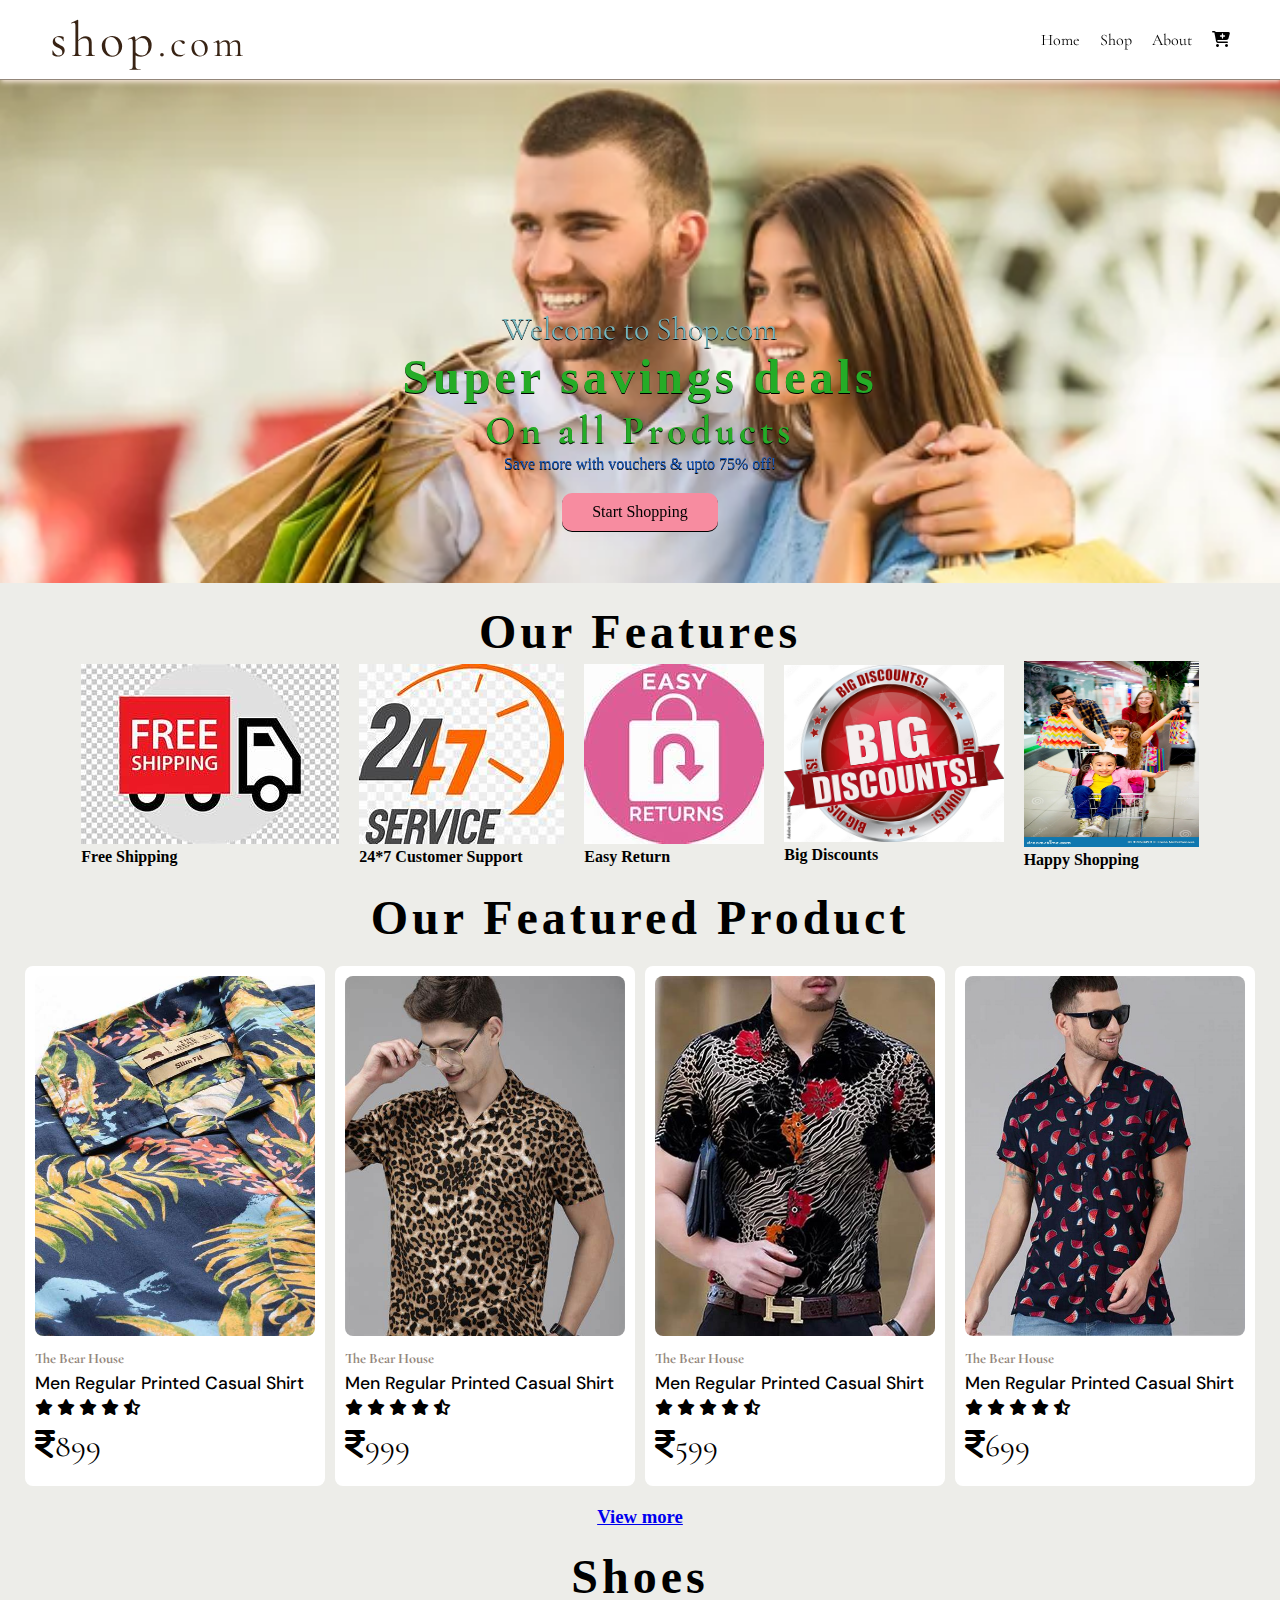
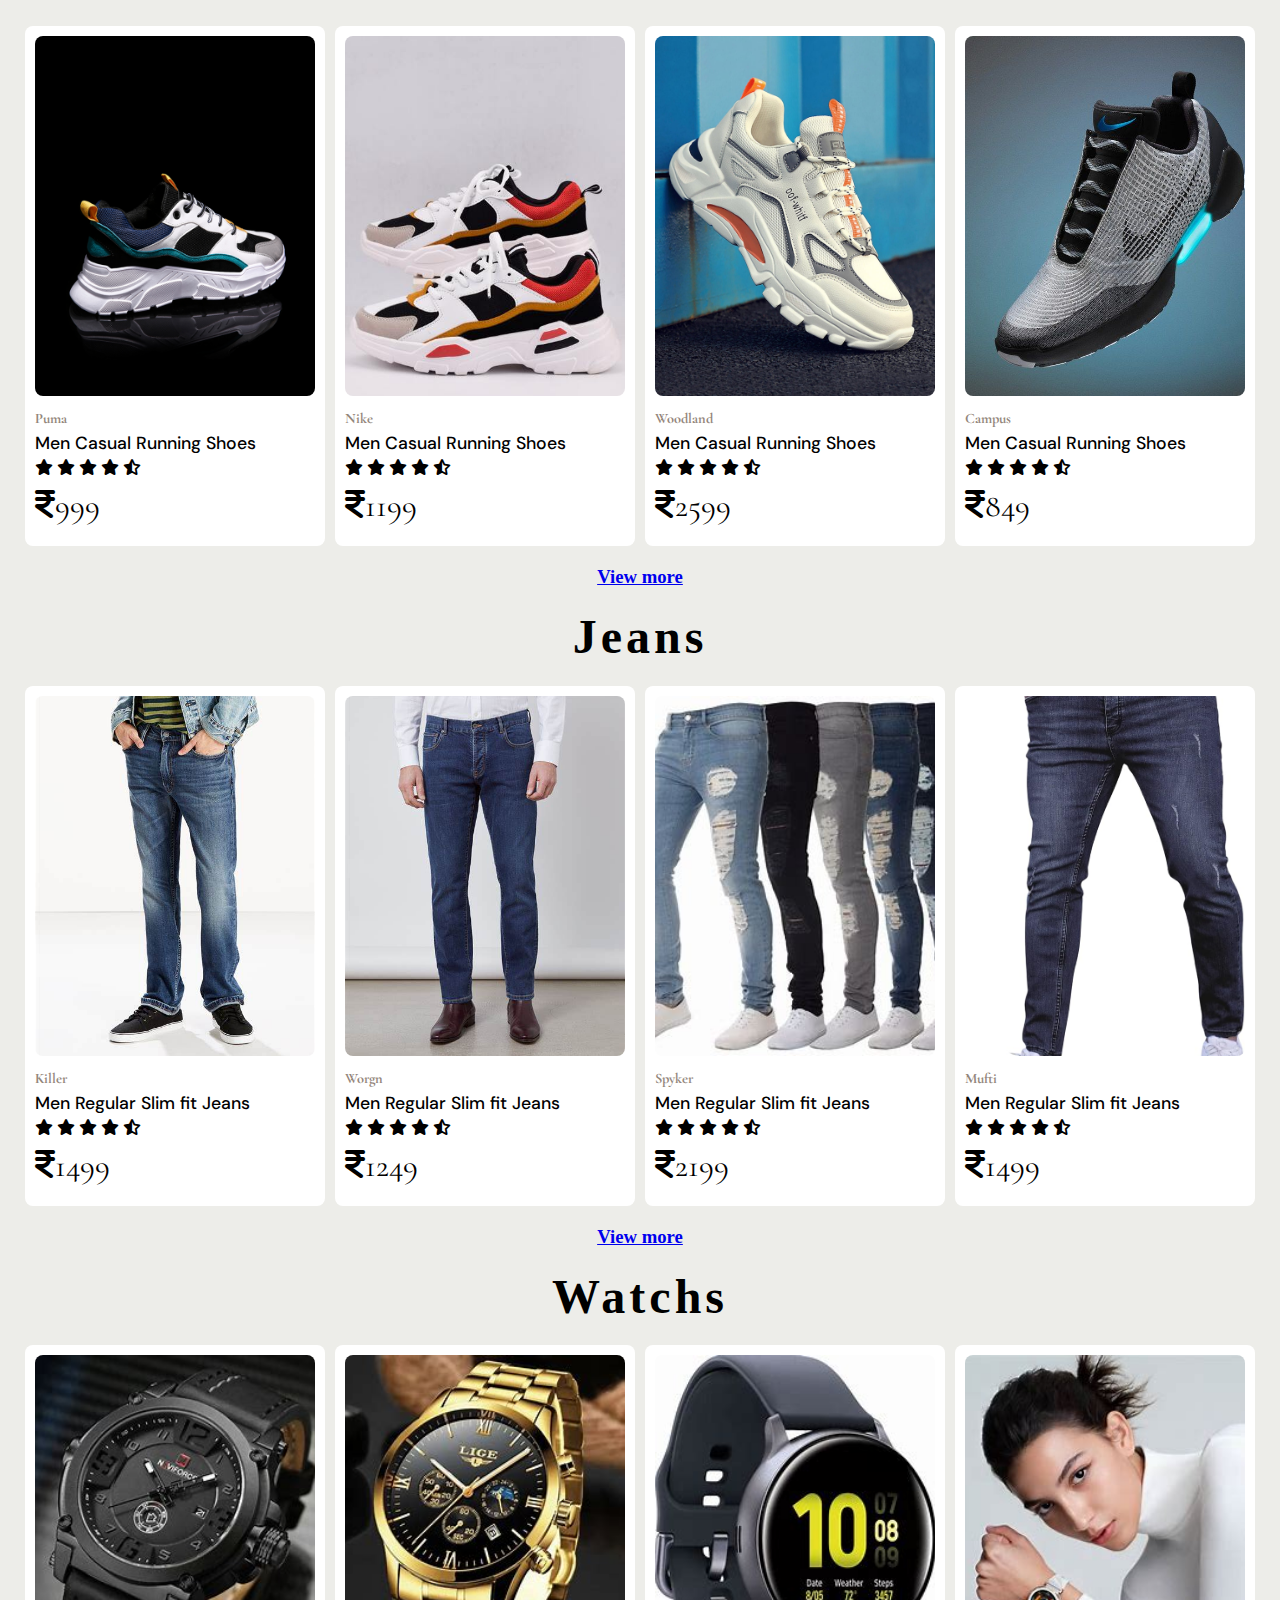
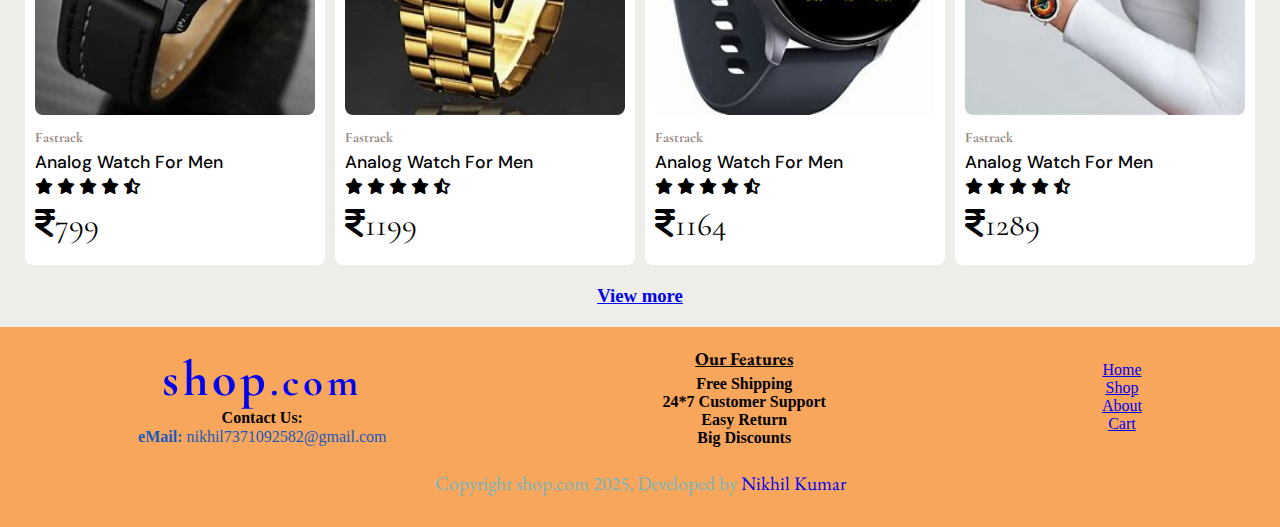
<file: INDEX.HTML>
<!DOCTYPE html>
<html lang="en">

<head>
    <meta charset="UTF-8" />
    <meta name="viewport" content="width=device-width, initial-scale=1.0" />
    <title>shop.com || Home</title>
    <link rel="shortcut icon" href="./assets/home-page.jpg" type="image/x-icon">
    <link rel="stylesheet" href="style.css" />
    <link rel="stylesheet" href="https://cdnjs.cloudflare.com/ajax/libs/font-awesome/6.2.1/css/all.min.css" />
</head>

<body>
    <nav>
        <div class="logo">
            <h1>
                <a href="INDEX.HTML" class="name">shop<span>.com</span></a>
            </h1>
        </div>
        <div>
            <ul id="navbar">
                <li><a href="INDEX.HTML" class="active">Home</a></li>
                <li><a href="shop.html">Shop</a></li>
                <li><a href="About.html">About</a></li>
                <li>
                    <a class="cartLg" href="Cart-page.html"><i class="fa-solid fa-cart-plus"></i></a>
                </li>
                <a href="#" id="close"><i class="fas fa-times"></i></a>
            </ul>
        </div>
        <div id="mobile">
            <a href="Cart-page.html"><i class="fa-solid fa-cart-plus"></i></a>
            <i id="bar" class="fas fa-outdent"></i>
        </div>
    </nav>
    <section id="hero" class="text">
        <div class="hero-text-wrap">
            <h5>Welcome to Shop.com</h5>
            <h2>Super savings deals</h2>
            <h1>On all Products</h1>
            <p>Save more with vouchers & upto 75% off!</p>
            <a href="/shop.html" class="main-btn">Start Shopping</a>
        </div>
    </section>
    <section id="features">
        <h2>Our Features</h2>
        <div class="card">
            <div class="cards">
                <img src="free shipping.jpeg" alt="" />
                <h4>Free Shipping</h4>
            </div>
            <div class="cards">
                <img src="customer service.jpeg" alt="" />
                <h4>24*7 Customer Support</h4>
            </div>
            <div class="cards">
                <img src="easy return.jpeg" alt="" />
                <h4>Easy Return</h4>
            </div>
            <div class="cards">
                <img src="big discounts.jpg" height="177px" alt="" />
                <h4>Big Discounts</h4>
            </div>
            <div class="cards">
                <img src="happy-shopping.webp" height="186px" width="175px" alt="" />
                <h4>Happy Shopping</h4>
            </div>
        </div>
    </section>
    <!--Shirt Section -->
    <section id="product">
        <h2>Our Featured Product</h2>
        <div class="product-card">
            <div class="product-cards" onclick="redirect('shirt 1.jpg','shirt 1.jpg',
            'shirt 1.jpg','shirt 1.jpg',
            'Men RegPrinted Casual Shirt' , '899' )">
                <img src="shirt 1.jpg" alt="" />
                <div class="desc">
                    <h4>The Bear House</h4>
                    <h3>Men Regular Printed Casual Shirt</h3>
                    <div class="star">
                        <i class="fas fa-star"></i>
                        <i class="fas fa-star"></i>
                        <i class="fas fa-star"></i>
                        <i class="fas fa-star"></i>
                        <i class="fas fa-star-half-stroke"></i>
                    </div>
                    <h5><i class="fas fa-indian-rupee-sign"></i>899</h5>
                </div>
            </div>
            <div class="product-cards" onclick="redirect('shirt 2.jpeg','shirt 2.jpeg',
            'shirt 2.jpeg','shirt 2.jpeg', 'The Bear House',
            'Men Regular Printed Casual Shirt', '999')">
                <img src="shirt 2.jpeg" alt="" />
                <div class="desc">
                    <h4>The Bear House</h4>
                    <h3>Men Regular Printed Casual Shirt</h3>
                    <div class="star">
                        <i class="fas fa-star"></i>
                        <i class="fas fa-star"></i>
                        <i class="fas fa-star"></i>
                        <i class="fas fa-star"></i>
                        <i class="fas fa-star-half-stroke"></i>
                    </div>
                    <h5><i class="fas fa-indian-rupee-sign"></i>999</h5>
                </div>
            </div>
            <div class="product-cards" onclick="redirect('shirt 3.jpeg',
            'shirt 3.jpeg','shirt 3.jpeg', 'shirt 3.jpeg',
            'The Bear House', 'Men Regular Printed CasualShirt', '599')">
                <img src="shirt 3.jpeg" alt="" />
                <div class="desc">
                    <h4>The Bear House</h4>
                    <h3>Men Regular Printed Casual Shirt</h3>
                    <div class="star">
                        <i class="fas fa-star"></i>
                        <i class="fas fa-star"></i>
                        <i class="fas fa-star"></i>
                        <i class="fas fa-star"></i>
                        <i class="fas fa-star-half-stroke"></i>
                    </div>
                    <h5><i class="fas fa-indian-rupee-sign"></i>599</h5>
                </div>
            </div>
            <div class="product-cards" onclick="redirect('shirt 4.jpeg','shirt 4.jpeg',
        'shirt 4.jpeg','shirt 4.jpeg','The BearHouse',
        'Men Regular Printed Casual Shirt' , '699' )">
                <img src="shirt 4.jpeg" alt="" />
                <div class="desc">
                    <h4>The Bear House</h4>
                    <h3>Men Regular Printed Casual Shirt</h3>
                    <div class="star">
                        <i class="fas fa-star"></i>
                        <i class="fas fa-star"></i>
                        <i class="fas fa-star"></i>
                        <i class="fas fa-star"></i>
                        <i class="fas fa-star-half-stroke"></i>
                    </div>
                    <h5><i class="fas fa-indian-rupee-sign"></i>699</h5>
                </div>
            </div>
        </div>
        <a href="shop.html">
            <h3 class="view-more">View more</h3>
        </a>
    </section>
    <!-- Shoes Section -->
    <section id="product">
        <h2>Shoes</h2>
        <div class="product-card">
            <div class="product-cards" onclick="redirect('1.jpg','1.jpg',
            '1.jpg','1.jpg', 'Puma' ,'Men Casual Running Shoes', '999' )">
                <img src="1.jpg" alt="" />
                <div class="desc">
                    <h4>Puma</h4>
                    <h3>Men Casual Running Shoes</h3>
                    <div class="star">
                        <i class="fas fa-star"></i>
                        <i class="fas fa-star"></i>
                        <i class="fas fa-star"></i>
                        <i class="fas fa-star"></i>
                        <i class="fas fa-star-half-stroke"></i>
                    </div>
                    <h5><i class="fas fa-indian-rupee-sign"></i>999</h5>
                </div>
            </div>
            <div class="product-cards" onclick="redirect('2.jpg','2.jpg',
            '2.jpg','2.jpg', 'Nike', 'Men Casual Running Shoes', '1199')">
                <img src="2.jpg" alt="" />
                <div class="desc">
                    <h4>Nike</h4>
                    <h3>Men Casual Running Shoes</h3>
                    <div class="star">
                        <i class="fas fa-star"></i>
                        <i class="fas fa-star"></i>
                        <i class="fas fa-star"></i>
                        <i class="fas fa-star"></i>
                        <i class="fas fa-star-half-stroke"></i>
                    </div>
                    <h5><i class="fas fa-indian-rupee-sign"></i>1199</h5>
                </div>
            </div>
            <div class="product-cards" onclick="redirect('3.jpg','3.jpg',
            '3.jpg','3.jpg', 'Woodland', 'Men Casual Running Shoes' , '2599' )">
                <img src="3.jpg" alt="" />
                <div class="desc">
                    <h4>Woodland</h4>
                    <h3>Men Casual Running Shoes</h3>
                    <div class="star">
                        <i class="fas fa-star"></i>
                        <i class="fas fa-star"></i>
                        <i class="fas fa-star"></i>
                        <i class="fas fa-star"></i>
                        <i class="fas fa-star-half-stroke"></i>
                    </div>
                    <h5><i class="fas fa-indian-rupee-sign"></i>2599</h5>
                </div>
            </div>
            <div class="product-cards" onclick="redirect('5.jpg','5.jpg',
                '5.jpg','5.jpg','Campus', 'Men CasualRunning Shoes','849')">
                <img src="5.jpg" alt="" />
                <div class="desc">
                    <h4>Campus</h4>
                    <h3>Men Casual Running Shoes</h3>
                    <div class="star">
                        <i class="fas fa-star"></i>
                        <i class="fas fa-star"></i>
                        <i class="fas fa-star"></i>
                        <i class="fas fa-star"></i>
                        <i class="fas fa-star-half-stroke"></i>
                    </div>
                    <h5><i class="fas fa-indian-rupee-sign"></i>849</h5>
                </div>
            </div>
        </div>
        <a href="shop.html">
            <h3 class="view-more">View more</h3>
        </a>
    </section>
    <!-- Jeans Section -->
    <section id="product">
        <h2>Jeans</h2>
        <div class="product-card">
            <div class="product-cards" onclick="redirect('01.jpeg','01.jpeg',
            '01.jpeg','01.jpeg', 'Killer', 'Men Regular Slim fit Jeans', '1499')">
                <img src="01.jpeg" alt="" />
                <div class="desc">
                    <h4>Killer</h4>
                    <h3>Men Regular Slim fit Jeans</h3>
                    <div class="star">
                        <i class="fas fa-star"></i>
                        <i class="fas fa-star"></i>
                        <i class="fas fa-star"></i>
                        <i class="fas fa-star"></i>
                        <i class="fas fa-star-half-stroke"></i>
                    </div>
                    <h5><i class="fas fa-indian-rupee-sign"></i>1499</h5>
                </div>
            </div>
            <div class="product-cards" onclick="redirect('02.jpeg','02.jpeg',
            '02.jpeg','02.jpeg', 'Wrogn' ,'Men Regular Slim fit Jeans', '1249' )">
                <img src="02.jpeg" alt="" />
                <div class="desc">
                    <h4>Worgn</h4>
                    <h3>Men Regular Slim fit Jeans</h3>
                    <div class="star">
                        <i class="fas fa-star"></i>
                        <i class="fas fa-star"></i>
                        <i class="fas fa-star"></i>
                        <i class="fas fa-star"></i>
                        <i class="fas fa-star-half-stroke"></i>
                    </div>
                    <h5><i class="fas fa-indian-rupee-sign"></i>1249</h5>
                </div>
            </div>
            <div class="product-cards" onclick="redirect('03.jpeg','03.jpeg',
            '03.jpeg','03.jpeg', 'Spyker', 'Men Regular Slim fit Jeans', '2199')">
                <img src="03.jpeg" alt="" />
                <div class="desc">
                    <h4>Spyker</h4>
                    <h3>Men Regular Slim fit Jeans</h3>
                    <div class="star">
                        <i class="fas fa-star"></i>
                        <i class="fas fa-star"></i>
                        <i class="fas fa-star"></i>
                        <i class="fas fa-star"></i>
                        <i class="fas fa-star-half-stroke"></i>
                    </div>
                    <h5><i class="fas fa-indian-rupee-sign"></i>2199</h5>
                </div>
            </div>
            <div class="product-cards" onclick="redirect('04.jpg','04.jpg',
            '04.jpg','04.jpg','Mufti', 'Men Regular Slim fit Jeans', '1499' )">
                <img src="04.jpg" alt="" />
                <div class="desc">
                    <h4>Mufti</h4>
                    <h3>Men Regular Slim fit Jeans</h3>
                    <div class="star">
                        <i class="fas fa-star"></i>
                        <i class="fas fa-star"></i>
                        <i class="fas fa-star"></i>
                        <i class="fas fa-star"></i>
                        <i class="fas fa-star-half-stroke"></i>
                    </div>
                    <h5><i class="fas fa-indian-rupee-sign"></i>1499</h5>
                </div>
            </div>
        </div>
        <a href="shop.html">
            <h3 class="view-more">View more</h3>
        </a>
    </section>
    <!-- Watch Section -->
    <section id="product">
        <h2>Watchs</h2>
        <div class="product-card">
            <div class="product-cards" onclick="redirect('101.jpeg','101.jpeg',
            '101.jpeg','101.jpeg','Fastrack', 'Analog Watch For Men' , '799' )">
                <img src="101.jpeg" alt="" />
                <div class="desc">
                    <h4>Fastrack</h4>
                    <h3>Analog Watch For Men</h3>
                    <div class="star">
                        <i class="fas fa-star"></i>
                        <i class="fas fa-star"></i>
                        <i class="fas fa-star"></i>
                        <i class="fas fa-star"></i>
                        <i class="fas fa-star-half-stroke"></i>
                    </div>
                    <h5><i class="fas fa-indian-rupee-sign"></i>799</h5>
                </div>
            </div>
            <div class="product-cards" onclick="redirect('101.jpeg','101.jpeg',
            '101.jpeg','101.jpeg', 'Fastrack' , 'Analog Watch For Men' , '1199' )">
                <img src="102.jpeg" alt="" />
                <div class="desc">
                    <h4>Fastrack</h4>
                    <h3>Analog Watch For Men</h3>
                    <div class="star">
                        <i class="fas fa-star"></i>
                        <i class="fas fa-star"></i>
                        <i class="fas fa-star"></i>
                        <i class="fas fa-star"></i>
                        <i class="fas fa-star-half-stroke"></i>
                    </div>
                    <h5><i class="fas fa-indian-rupee-sign"></i>1199</h5>
                </div>
            </div>
            <div class="product-cards" onclick="redirect('103.jpeg','103.jpeg',
            '103.jpeg','103.jpeg', 'Fastrack' , 'Analog Watch For Men' , '1164' )">
                <img src="103.jpeg" alt="" />
                <div class="desc">
                    <h4>Fastrack</h4>
                    <h3>Analog Watch For Men</h3>
                    <div class="star">
                        <i class="fas fa-star"></i>
                        <i class="fas fa-star"></i>
                        <i class="fas fa-star"></i>
                        <i class="fas fa-star"></i>
                        <i class="fas fa-star-half-stroke"></i>
                    </div>
                    <h5><i class="fas fa-indian-rupee-sign"></i>1164</h5>
                </div>
            </div>
            <div class="product-cards"
                onclick="redirect('104.jpeg','104.jpeg','104.jpeg','104.jpeg', 'Fastrack', 'Analog Watch For Men', '1289')">
                <img src="104.jpeg" alt="" />
                <div class="desc">
                    <h4>Fastrack</h4>
                    <h3>Analog Watch For Men</h3>
                    <div class="star">
                        <i class="fas fa-star"></i>
                        <i class="fas fa-star"></i>
                        <i class="fas fa-star"></i>
                        <i class="fas fa-star"></i>
                        <i class="fas fa-star-half-stroke"></i>
                    </div>
                    <h5><i class="fas fa-indian-rupee-sign"></i>1289</h5>
                </div>
            </div>
        </div>
        <a href="shop.html">
            <h3 class="view-more">View more</h3>
        </a>
    </section>
    <footer>
        <div class="footer-section">
            <div class="logo">
                <h1>
                    <a href="#">shop<span>.com</span></a>
                </h1>
                <h4>Contact Us:</h4>
                <p><strong>eMail: </strong>nikhil7371092582@gmail.com</p>
            </div>
            <div class="ourfeatures">
                <h3>Our Features</h3>
                <h4>Free Shipping</h4>
                <h4>24*7 Customer Support</h4>
                <h4>Easy Return</h4>
                <h4>Big Discounts</h4>
            </div>
            <div class="page">
                <div><a href="INDEX.HTML">Home</a></div>
                <div><a href="shop.html">Shop</a></div>
                <div><a href="About.html">About</a></div>
                <div><a href="Cart-page.html">Cart</a></div>
            </div>
        </div>
        <h5>Copyright shop.com 2025, Developed by
            <a href="https://www.instagram.com/nikhilthakur73_/?hl=en" target="_blank">Nikhil Kumar</a>
        </h5>
    </footer>
    <script src="javascript.js"></script>
</body>

</html>
</file>
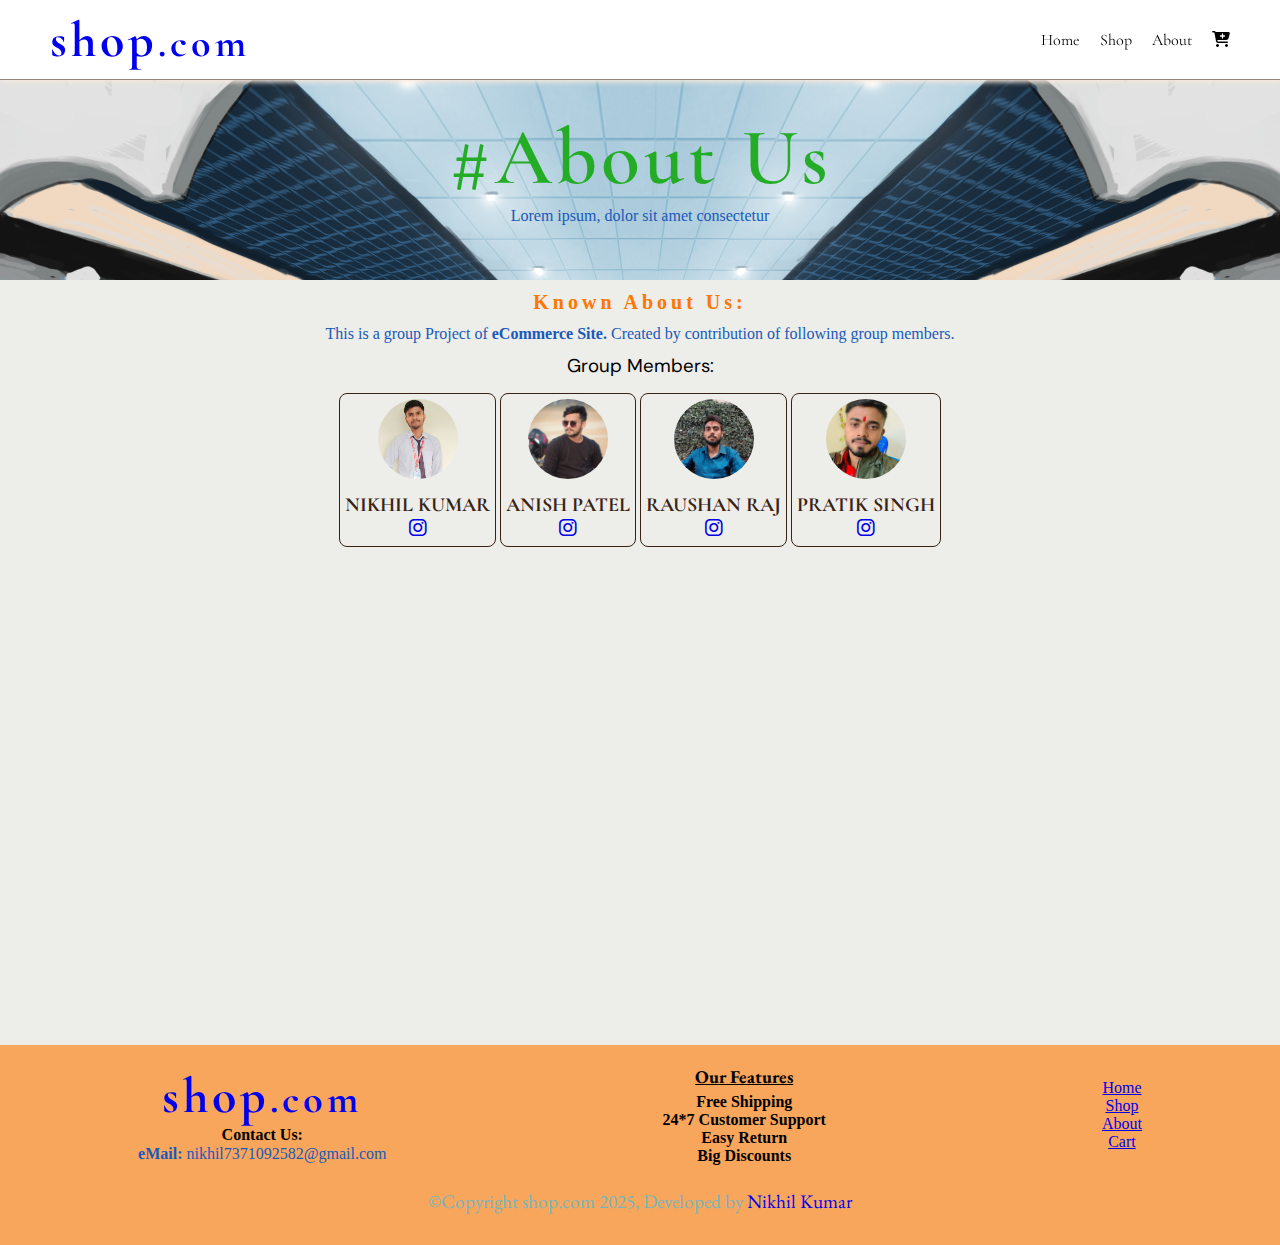
<file: About.html>
<!DOCTYPE html>
<html lang="en">
<head>
<meta charset="UTF-8">
<meta name="viewport" content="width=device-width, initial-scale=1.0">
<title>shop.com</title>
<link rel="shortcut icon" href="./assets/home-page.jpg" type="image/x-icon">
<link rel="stylesheet" href="style.css">
<link rel="stylesheet" href="https://cdnjs.cloudflare.com/ajax/libs/font-awesome/6.2.1/css/all.min.css">
</head>
<body>
<nav>
<div class="logo">
<h1><a href="INDEX.HTML">shop<span>.com</span></a></h1>
</div>
<div>
<ul id="navbar">
<li><a href="INDEX.HTML">Home</a></li>
<li><a href="shop.html">Shop</a></li>
<li><a href="about.html" class="active">About</a></li>
<li><a class="cartlg" href="Cart-page.html"><i class="fa-solid fa-cart-plus"></i></a></li>
<a href="#" id="close"><i class="fas fa-times"></i></a>
</ul>
</div>
<div id="mobile">
<a href="Cart-page.html"><i class="fa-solid fa-cart-plus"></i></a>
<i id="bar" class="fas fa-outdent"></i>
</div>
</nav>
<section id="pageHeader" class="aboutPage">
<h2>#About Us</h2>
<p>Lorem ipsum, dolor sit amet consectetur </p>
</section>
<section id="about">
<div class="aboutUs">
<h2>Known About Us:</h2>
<p>This is a group Project of <strong>eCommerce Site.</strong> Created by contribution of following group members. </p>
<div class="member">
<h3>Group Members:</h3>
<div class="memberOne">
<img src="Nikhil p1.jpg" class="memberImg" alt="">
<div class="name">
<h4>NIKHIL KUMAR</h4>
<a href="https://www.instagram.com/nikhilthakur73_" target="_blank"><i
class="fa-brands fa-instagram"></i> </a>
</div>
</div>
<div class="memberOne">
<img src="ANISH 1.jpg" class="memberImg" alt="">
<div class="name">
<h4>ANISH PATEL</h4>
<a href="https://www.instagram.com/galaxy_boy_anish_patel?igsh=MXJjdTBxaWQ2Y3hzNQ==" target="_blank"><i
class="fa-brands fa-instagram"></i> </a>
</div>
</div>
<div class="memberOne">
<img src="RAUSHAN.jpg" class="memberImg" alt="">
<div class="name">
<h4>RAUSHAN RAJ</h4>
<a href="https://www.instagram.com/raushanraj696_?igsh=dnpqZTRocGxpMnJv" target="_blank"><i class="fa-brands fa-instagram"></i></a>
</div>
</div>
<div class="memberOne">
<img src="PRATIK.jpg" class="memberImg" alt="">
<div class="name">
<h4>PRATIK SINGH</h4>
<a href="https://www.instagram.com/itz_pratik_singh?igsh=MXdrcHhlazc0aWVsbg==" target="_blank"><i class="fa-brands fa-instagram"></i></a>
</div>
</div>
<!--
<div class="memberOne">
<img src="./assets/members/kishan.jpg" class="memberImg" alt="">
<div class="name">
<h4>Rahul Kumar</h4>
<a href="https://www.instagram.com/i_am_rahul_kumar" target="_blank"><i class="fa-brands fa-instagram"></i> </a>
</div>
</div>-->
</div>
</div>
</section>
<footer>
<div class="footer-section">
<div class="logo">
<h1><a href="#">shop<span>.com</span></a></h1>
<h4>Contact Us:</h4>
<p><strong>eMail: </strong>nikhil7371092582@gmail.com</p>
</div>
<div class="ourfeatures">
<h3>Our Features</h3>
<h4>Free Shipping</h4>
<h4>24*7 Customer Support</h4>
<h4>Easy Return</h4>
<h4>Big Discounts</h4>
</div>
<div class="page">
<div><a href="INDEX.HTML">Home</a></div>
<div><a href="shop.html">Shop</a></div>
<div><a href="About.html">About</a></div>
<div><a href="Cart-page.html">Cart</a></div>
</div>
</div>
<h5>©Copyright shop.com 2025, Developed by <a href=" https://www.instagram.com/nikhilthakur73_"target="_blank">Nikhil Kumar</a>
</h5>
</footer>
<script src="javascript.js"></script>
</body>
</html>
</file>
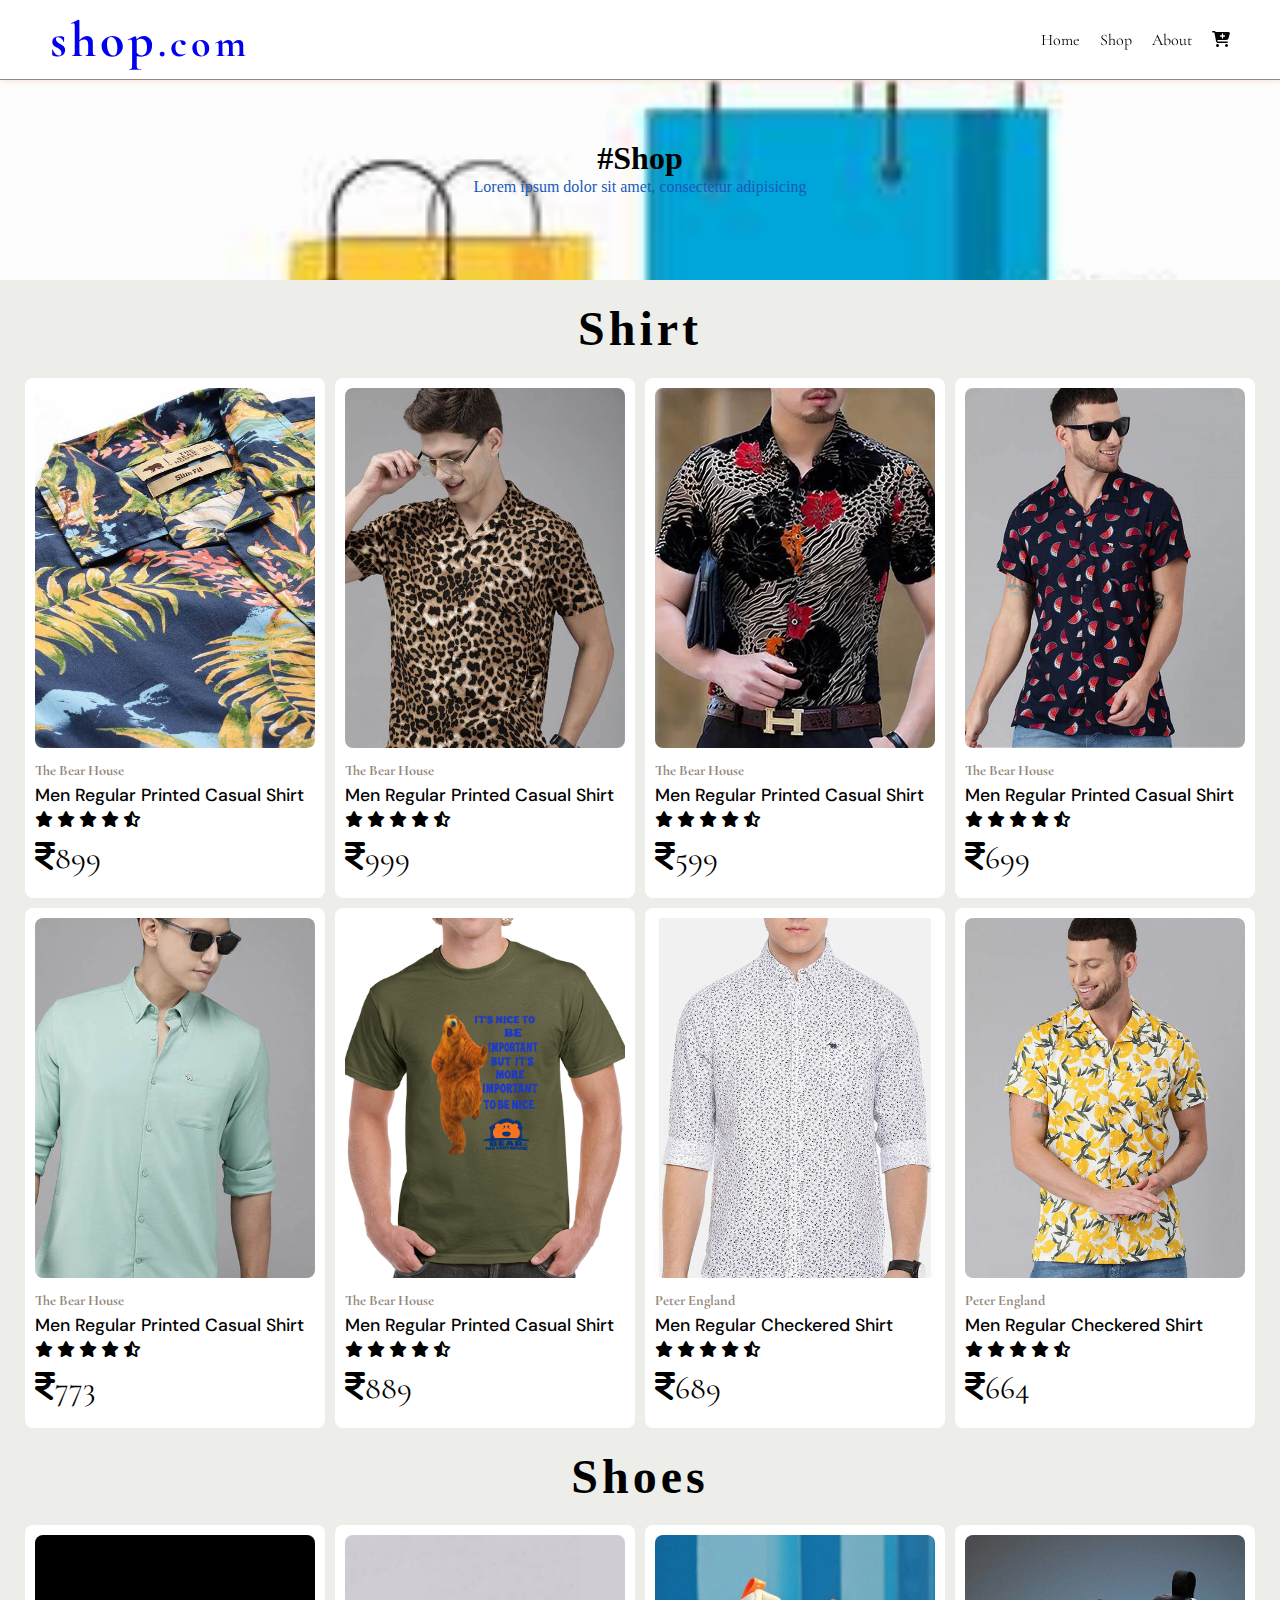
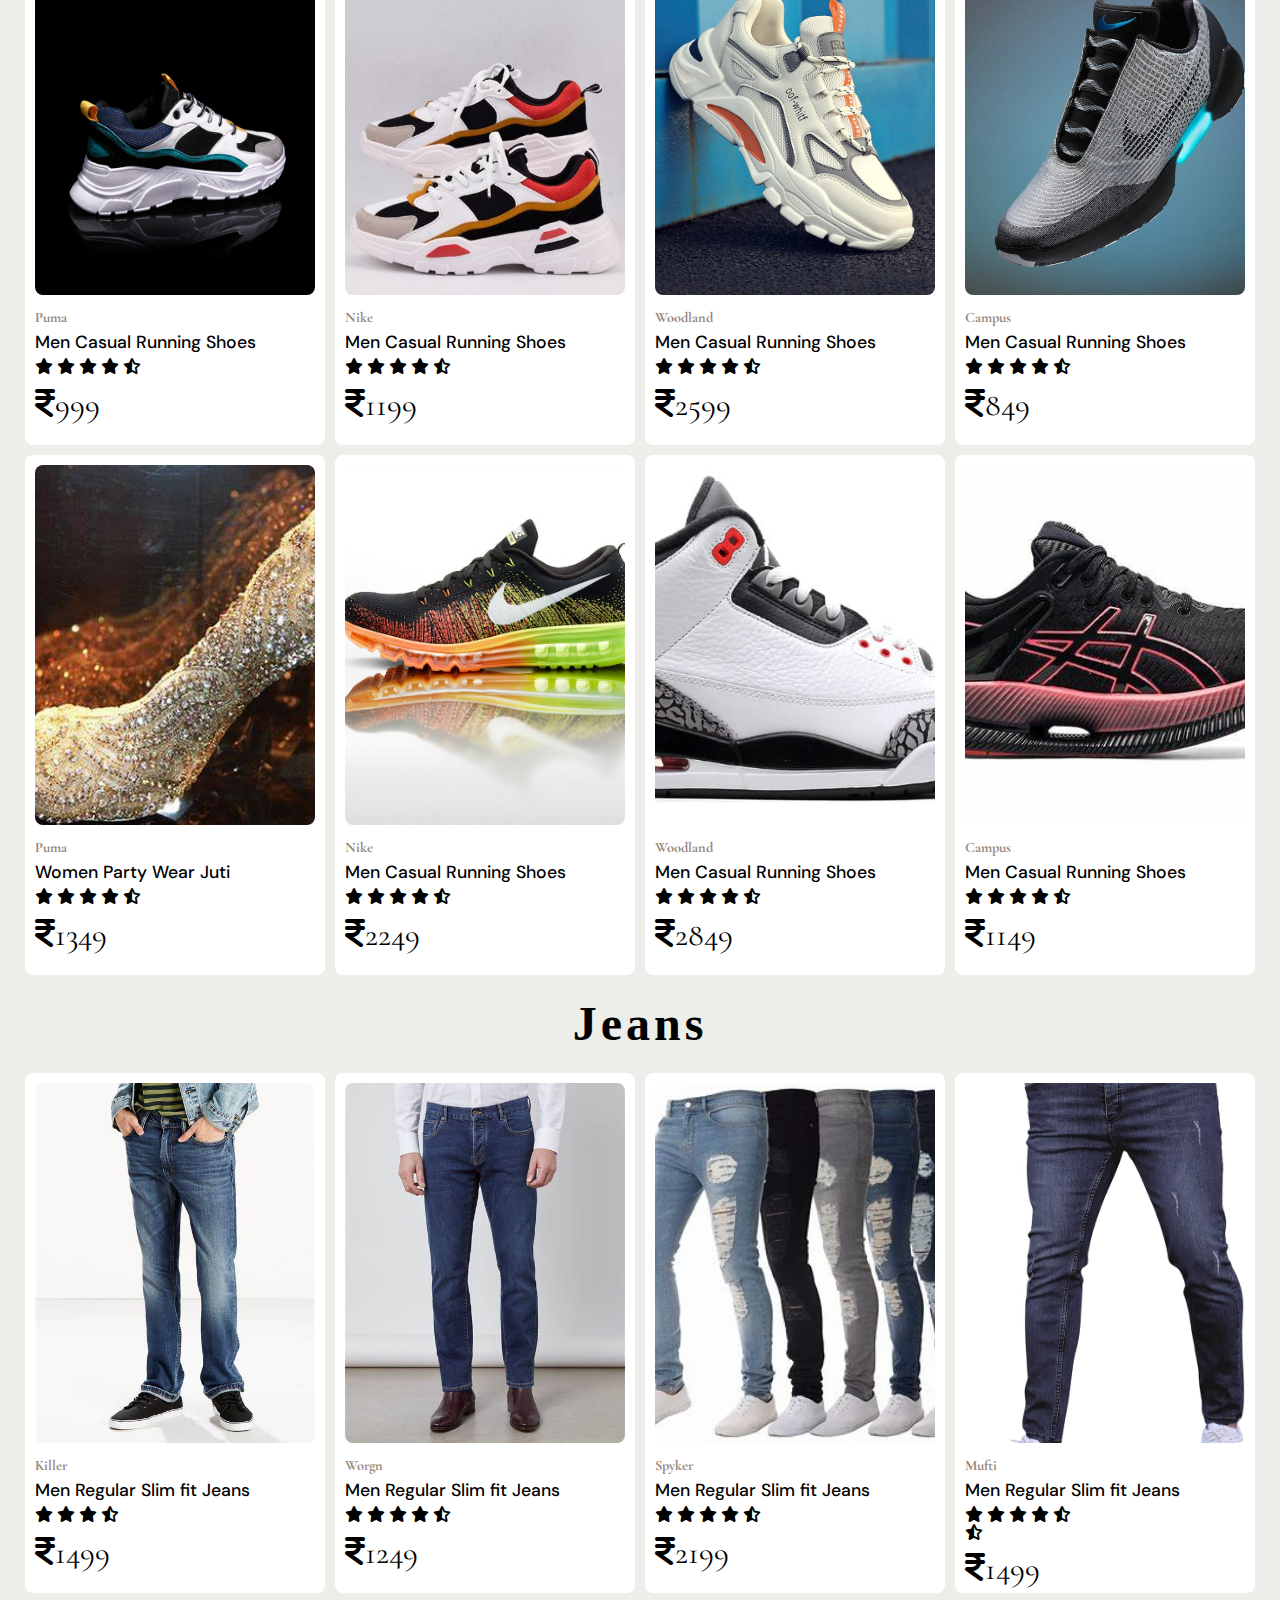
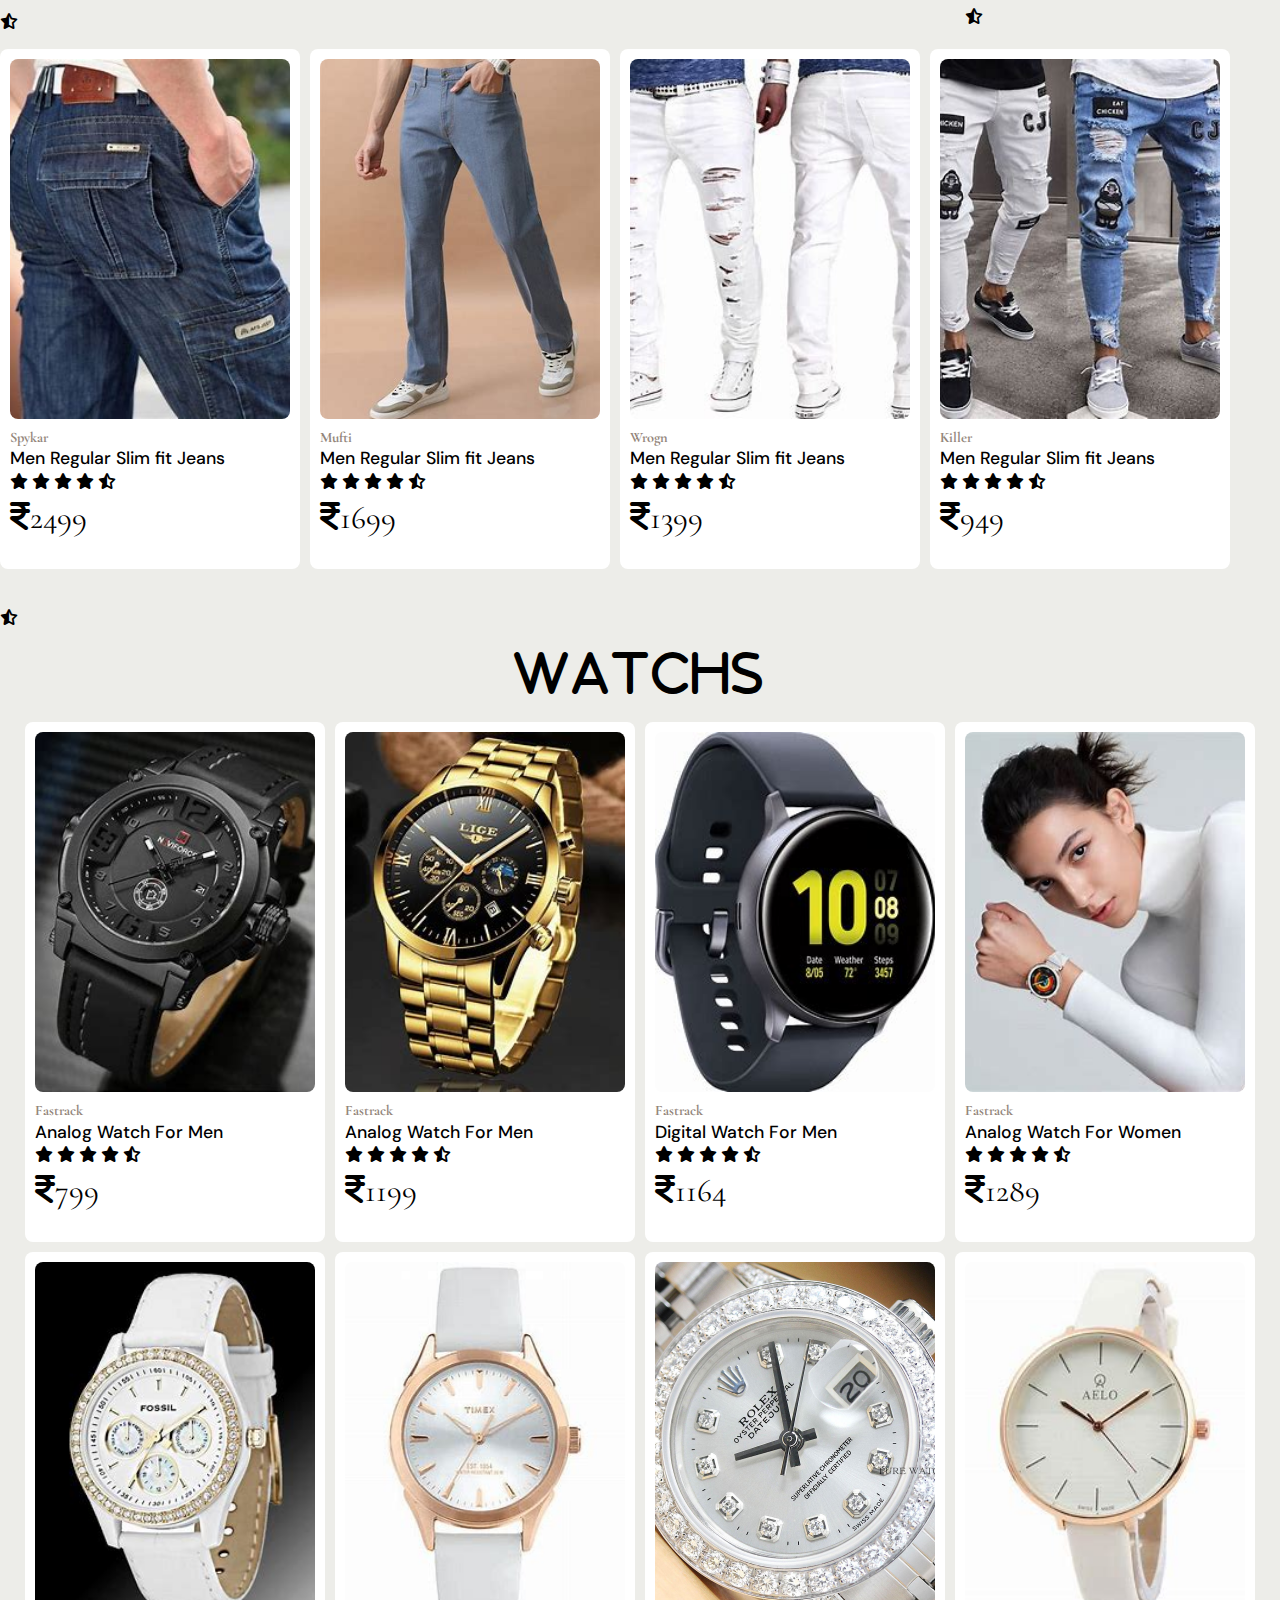
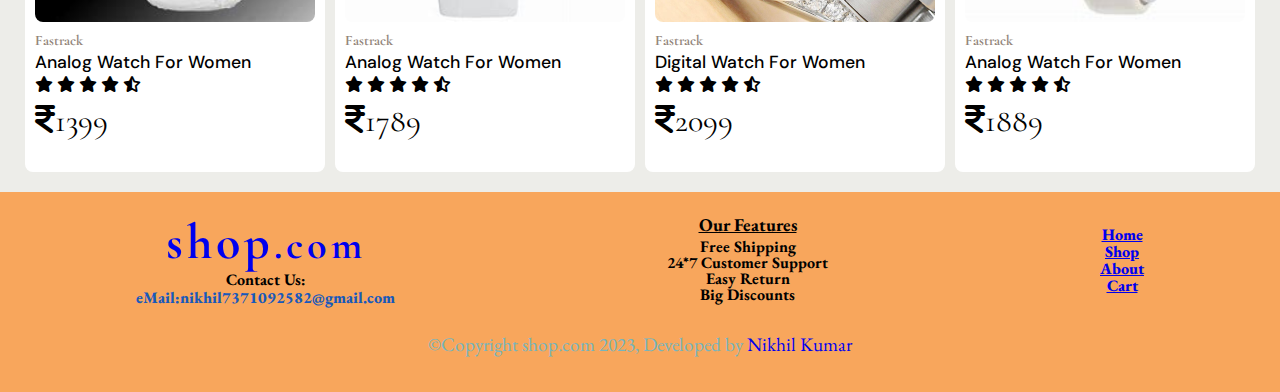
<file: backup-shop.html>
<!DOCTYPE html>

<html lang="en">

<head>

<meta charset="UTF-8">

<meta name="viewport" content="width=device-width, initial-scale=1.0">

<title>shop.com || Shop</title>

<link rel="shortcut icon" href="./assets/home-page.jpg" type="image/x-icon">

<link rel="stylesheet" href="style.css">

<link rel="stylesheet" href="https://cdnjs.cloudflare.com/ajax/libs/font-awesome/6.2.1/css/all.min.css">

</head>
<body>
<nav>
<div class="logo">
<h1><a href="INDEX.HTML">shop<span>.com</span></a></h1>
</div>
<div>
<ul id="navbar">
<li><a href="INDEX.HTML">Home</a></li>
<li><a href="shop.html" class="active">Shop</a></li>
<li><a href="About.html">About</a></li>
<li><a class="cartLg" href="Cart-page.html"><i class="fa-solid fa-cart-plus"></i></a></li>
<a href="#" id="close"><i class="fas fa-times"></i></a>
</ul>
</div>
<div id="mobile">
<a href="Cart-page.html"><i class="fa-solid fa-cart-plus"></i></a>
<i id="bar" class="fas fa-outdent"></i>
</div>
</nav>
<section id="shop-header" class="shoplmg">
<h3>#Shop</h3>
<p>Lorem ipsum dolor sit amet, consectetur adipisicing </p>
</section>
<!-- Shirt Section -->
<section id="product">
<h2>Shirt</h2>
<div class="product-card">
<div class="product-cards"
onclick="redirect('shirt 1.jpg','shirt 1.jpg','shirt 1.jpg',
'shirt 1.jpg', 'The Bear House', 'Men Regular Printed Casual Shirt', '899')">
<img src="shirt 1.jpg" alt="" />
<div class="desc">
<h4>The Bear House</h4>
<h3>Men Regular Printed Casual Shirt</h3>
<div class="star">
<i class="fas fa-star"></i>
<i class="fas fa-star"></i>
<i class="fas fa-star"></i>
<i class="fas fa-star"></i>
<i class="fas fa-star-half-stroke"></i>
</div>
<h5><i class="fas fa-indian-rupee-sign"></i>899</h5>
</div>
</div>
<div class="product-cards"onclick="redirect('shirt 2.jpeg','shirt 2.jpeg',
'shirt 2.jpeg','shirt 2.jpeg', 'The Bear House', 'Men Regular Printed Casual Shirt', '999')">
<img src="shirt 2.jpeg" alt="" />
<div class="desc">
<h4>The Bear House</h4>
<h3>Men Regular Printed Casual Shirt</h3>
<div class="star">
<i class="fas fa-star"></i>
<i class="fas fa-star"></i>
<i class="fas fa-star"></i>
<i class="fas fa-star"></i>
<i class="fas fa-star-half-stroke"></i>
</div>
<h5><i class="fas fa-indian-rupee-sign"></i>999</h5>
</div>
</div>
<div class="product-cards"onclick="redirect('shirt 3.jpeg','shirt 3.jpeg',
'shirt 3.jpeg','shirt 3.jpeg', 'The Bear House','MenRegular Printed Casual Shirt', '599')">
<img src="shirt 3.jpeg" alt="" />
<div class="desc">
<h4>The Bear House</h4>
<h3>Men Regular Printed Casual Shirt</h3>
<div class="star">
<i class="fas fa-star"></i>
<i class="fas fa-star"></i>
<i class="fas fa-star"></i>
<i class="fas fa-star"></i>
<i class="fas fa-star-half-stroke"></i>
</div>
<h5><i class="fas fa-indian-rupee-sign"></i>599</h5>
</div>
</div>
<div class="product-cards"onclick="redirect('shirt 4.jpeg','shirt 4.jpeg',
'shirt 4.jpeg','shirt 4.jpeg', 'The Bear House','Men Regular Printed Casual Shirt', '699')">
<img src="shirt 4.jpeg" alt="" />
<div class="desc">
<h4>The Bear House</h4>
<h3>Men Regular Printed Casual Shirt</h3>
<div class="star">
<i class="fas fa-star"></i>
<i class="fas fa-star"></i>
<i class="fas fa-star"></i>
<i class="fas fa-star"></i>
<i class="fas fa-star-half-stroke"></i>
</div>
<h5><i class="fas fa-indian-rupee-sign"></i>699</h5>
</div>
</div>
<div class="product-cards"onclick="redirect('shirt 10.jpeg','shirt 10.jpeg',
'shirt 10.jpeg','shirt 10.jpeg', 'The Bear House','Men Regular Printed Casual Shirt', '773')">
<img src="shirt 10.jpeg" alt="">
<div class="desc">
<h4>The Bear House</h4>
<h3>Men Regular Printed Casual Shirt</h3>
<div class="star">
<i class="fas fa-star"></i>
<i class="fas fa-star"></i>
<i class="fas fa-star"></i>
<i class="fas fa-star"></i>
<i class="fas fa-star-half-stroke"></i>
</div>
<h5><i class="fas fa-indian-rupee-sign"></i>773</h5>
</div>
</div>
<div class="product-cards"onclick="redirect('shirt 9.png','shirt 9.png',
'shirt 9.png','shirt 9.png', 'The Bear House', 'Men Regular Printed Casual Shirt', '889')">
<img src="shirt 9.png" alt="">
<div class="desc">
<h4>The Bear House</h4>
<h3>Men Regular Printed Casual Shirt</h3>
<div class="star">
<i class="fas fa-star"></i>
<i class="fas fa-star"></i>
<i class="fas fa-star"></i>
<i class="fas fa-star"></i>
<i class="fas fa-star-half-stroke"></i>
</div>
<h5><i class="fas fa-indian-rupee-sign"></i>889</h5>
</div>
</div>
<div class="product-cards"onclick="redirect('shirt 7.jpeg','shirt 7.jpeg',
'shirt 7.jpeg','shirt 7.jpeg', 'Peter England','Men Regular Printed Casual Shirt', '689')">
<img src="shirt 7.jpeg" alt="">
<div class="desc">
<h4>Peter England</h4>
<h3>Men Regular Checkered Shirt</h3>
<div class="star">
<i class="fas fa-star"></i>
<i class="fas fa-star"></i>
<i class="fas fa-star"></i>
<i class="fas fa-star"></i>
<i class="fas fa-star-half-stroke"></i>
</div>
<h5><i class="fas fa-indian-rupee-sign"></i>689</h5>
</div>
</div>
<div class="product-cards"onclick="redirect('shirt 8.jpg','shirt 8.jpg',
'shirt 8.jpg','shirt 8.jpg', 'Peter England', 'Men Regular Printed Casual Shirt', '664')">
<img src="shirt 8.jpg" alt="">
<div class="desc">
<h4>Peter England</h4>
<h3>Men Regular Checkered Shirt</h3>
<div class="star">
<i class="fas fa-star"></i>
<i class="fas fa-star"></i>
<i class="fas fa-star"></i>
<i class="fas fa-star"></i>
<i class="fas fa-star-half-stroke"></i>
</div>
<h5><i class="fas fa-indian-rupee-sign"></i>664</h5>
</div>
</div>
</div>
</section>

<!-- Shoes Section -->

<section id="product">
<h2>Shoes</h2>
<div class="product-card">
<div class="product-cards"onclick="redirect('1.jpg','1.jpg',
'1.jpg','1.jpg', 'Puma', 'Men Casual Running Shoes', '999')">
<img src="1.jpg" alt="" />
<div class="desc">
<h4>Puma</h4>
<h3>Men Casual Running Shoes</h3>
<div class="star">
<i class="fas fa-star"></i>
<i class="fas fa-star"></i>
<i class="fas fa-star"></i>
<i class="fas fa-star"></i>
<i class="fas fa-star-half-stroke"></i>
</div>
<h5><i class="fas fa-indian-rupee-sign"></i>999</h5>
</div>
</div>
<div class="product-cards"onclick="redirect('2.jpg','2.jpg',
'2.jpg','2.jpg','Nike', 'Men Casual Running Shoes', '1199')">
<img src="2.jpg" alt="" />
<div class="desc">
<h4>Nike</h4>
<h3>Men Casual Running Shoes</h3>
<div class="star">
<i class="fas fa-star"></i>
<i class="fas fa-star"></i>
<i class="fas fa-star"></i>
<i class="fas fa-star"></i>
<i class="fas fa-star-half-stroke"></i>
</div>
<h5><i class="fas fa-indian-rupee-sign"></i>1199</h5>
</div>
</div>
<div class="product-cards"onclick="redirect('3.jpg','3.jpg',
'3.jpg','3.jpg', 'Woodland', 'Men Casual Running Shoes', '2599')">
<img src="3.jpg" alt="" />
<div class="desc">
<h4>Woodland</h4>
<h3>Men Casual Running Shoes</h3>
<div class="star">
<i class="fas fa-star"></i>
<i class="fas fa-star"></i>
<i class="fas fa-star"></i>
<i class="fas fa-star"></i>
<i class="fas fa-star-half-stroke"></i>
</div>
<h5><i class="fas fa-indian-rupee-sign"></i>2599</h5>
</div>
</div>
<div class="product-cards"onclick="redirect('5.jpg','5.jpg',
'5.jpg','5.jpg','Campus', 'Men Casual Running Shoes', '849')">
<img src="5.jpg" alt="" />
<div class="desc">
<h4>Campus</h4>
<h3>Men Casual Running Shoes</h3>
<div class="star">
<i class="fas fa-star"></i>
<i class="fas fa-star"></i>
<i class="fas fa-star"></i>
<i class="fas fa-star"></i>
<i class="fas fa-star-half-stroke"></i>
</div>
<h5><i class="fas fa-indian-rupee-sign"></i>849</h5>
</div>
</div>
<div class="product-cards"onclick="redirect('6.jpeg','6.jpeg','6.jpeg',
'6.jpeg', 'Puma', 'Men Casual Running Shoes', '1349')">
<img src="6.jpeg" alt="">
<div class="desc">
<h4>Puma</h4>
<h3>Women Party Wear Juti</h3>
<div class="star">
<i class="fas fa-star"></i>
<i class="fas fa-star"></i>
<i class="fas fa-star"></i>
<i class="fas fa-star"></i>
<i class="fas fa-star-half-stroke"></i>
</div>
<h5><i class="fas fa-indian-rupee-sign"></i>1349</h5>
</div>
</div>
<div class="product-cards"onclick="redirect('9.jpeg','9.jpeg','9.jpeg',
'9.jpeg','Nike', 'Men Casual Running Shoes', '2249')">
<img src="9.jpeg" alt="">
<div class="desc">
<h4>Nike</h4>
<h3>Men Casual Running Shoes</h3>
<div class="star">
<i class="fas fa-star"></i>
<i class="fas fa-star"></i>
<i class="fas fa-star"></i>
<i class="fas fa-star"></i>
<i class="fas fa-star-half-stroke"></i>
</div>
<h5><i class="fas fa-indian-rupee-sign"></i>2249</h5>
</div>
</div>
<div class="product-cards"onclick="redirect('9.jpg','9.jpg','9.jpg',
'9.jpg', 'Woodland', 'Men Casual Running Shoes', '2849')">
<img src="9.jpg" alt="">
<div class="desc">
<h4>Woodland</h4>
<h3>Men Casual Running Shoes</h3>
<div class="star">
<i class="fas fa-star"></i>
<i class="fas fa-star"></i>
<i class="fas fa-star"></i>
<i class="fas fa-star"></i>
<i class="fas fa-star-half-stroke"></i>
</div>
<h5><i class="fas fa-indian-rupee-sign"></i>2849</h5>
</div>
</div>
<div class="product-cards"onclick="redirect('10.jpeg','10.jpeg',
'10.jpeg','10.jpeg', 'Campus', 'Men Casual Running Shoes', '1149')">
<img src="10.jpeg" alt="">
<div class="desc">
<h4>Campus</h4>
<h3>Men Casual Running Shoes</h3>
<div class="star">
<i class="fas fa-star"></i>
<i class="fas fa-star"></i>
<i class="fas fa-star"></i>
<i class="fas fa-star"></i>
<i class="fas fa-star-half-stroke"></i>
</div>
<h5><i class="fas fa-indian-rupee-sign"></i>1149</h5>
</div>
</div>
</div>
</section>

<!--Jeans Section-->

<section id="product">
<h2>Jeans</h2>
<div class="product-card">
<div class="product-cards"onclick="redirect('01.jpeg','01.jpeg','01.jpeg',
'01.jpeg','Killer','Men Regular Slim fit Jeans','1499')">
<img src="01.jpeg" alt="" />
<div class="desc">
<h4>Killer</h4>
<h3>Men Regular Slim fit Jeans</h3>
<div class="star">
<i class="fas fa-star"></i>
<i class="fas fa-star"></i>
<i class="fas fa-star"></i>
<i class="fas fa-star-half-stroke"></i>
</div>
<h5><i class="fas fa-indian-rupee-sign"></i>1499</h5>
</div>
</div>
<div class="product-cards"onclick="redirect('02.jpeg','02.jpeg',
'02.jpeg','02.jpeg', 'Wrogn', 'Men Regular Slim fit Jeans', '1249')">
<img src="02.jpeg" alt="" />
<div class="desc">
<h4>Worgn</h4>
<h3>Men Regular Slim fit Jeans</h3>
<div class="star">
<i class="fas fa-star"></i>
<i class="fas fa-star"></i>
<i class="fas fa-star"></i>
<i class="fas fa-star"></i>
<i class="fas fa-star-half-stroke"></i>
</div>
<h5><i class="fas fa-indian-rupee-sign"></i>1249</h5>
</div>
</div>
<div class="product-cards"onclick="redirect('03.jpeg','03.jpeg','03.jpeg',
'03.jpeg', 'Spyker', 'Men Regular Slim fit Jeans', '2199')">
<img src="03.jpeg" alt="" />
<div class="desc">
<h4>Spyker</h4>
<h3>Men Regular Slim fit Jeans</h3>
<div class="star">
<i class="fas fa-star"></i>
<i class="fas fa-star"></i>
<i class="fas fa-star"></i>
<i class="fas fa-star"></i>
<i class="fas fa-star-half-stroke"></i>
</div>
<h5><i class="fas fa-indian-rupee-sign"></i>2199</h5>
</div>
</div>
<div class="product-cards"onclick="redirect('04.jpg','04.jpg',
'04.jpg','04.jpg','Mufti', 'Men Regular Slim fit Jeans', '1499')">
<img src="04.jpg" alt="" />
<div class="desc">
<h4>Mufti</h4>
<h3>Men Regular Slim fit Jeans</h3>
<div class="star">
<i class="fas fa-star"></i>
<i class="fas fa-star"></i>
<i class="fas fa-star"></i>
<i class="fas fa-star"></i>
<i class="fas fa-star-half-stroke"></p>
</div>
<h5><i class="fas fa-indian-rupee-sign"></i>1499</h5>
</div>
</div></div>
<div class="product-card">
<div class="product-cards"onclick="redirect('05.jpeg','05.jpeg',
'05.jpeg','05.jpeg', 'Spykar', 'Men Regular Slim fit Jeans', '2499')">
<img src="05.jpeg" alt="">
<div class="desc">
<h4>Spykar</h4>
<h3>Men Regular Slim fit Jeans</h3>
<div class="star">
<i class="fas fa-star"></i>
<i class="fas fa-star"></i>
<i class="fas fa-star"></i>
<i class="fas fa-star"></i>
<i class="fas fa-star-half-stroke"></i>
</div>
<h5><i class="fas fa-indian-rupee-sign"></i>2499</h5>
</div>
</div>
<div class="product-cards"onclick="redirect('06.jpeg','06.jpeg',
'06.jpeg','Mufti','Men Regular Slim fit jeans','1699')">
<img src="06.jpeg" alt="">
<div class="desc">
<h4>Mufti</h4>
<h3>Men Regular Slim fit Jeans</h3>
<div class="star">
<i class="fas fa-star"></i>
<i class="fas fa-star"></i>
<i class="fas fa-star"></i>
<i class="fas fa-star"></i>
<i class="fas fa-star-half-stroke"></i>
</div>
<h5><i class="fas fa-indian-rupee-sign"></i>1699</h5>
</div>
</div>
<div class="product-cards"onclick="redirect('07.jpeg','07.jpeg',
'07.jpeg','07.jpeg', 'Wrogn', 'Men Regular Slim fit Jeans', '1399')">
<img src="07.jpeg" alt="">
<div class="desc">
<h4>Wrogn</h4>
<h3>Men Regular Slim fit Jeans</h3>
<div class="star">
<i class="fas fa-star"></i>
<i class="fas fa-star"></i>
<i class="fas fa-star"></i>
<i class="fas fa-star"></i>
<i class="fas fa-star-half-stroke"></i>
</div>
<h5><i class="fas fa-indian-rupee-sign"></i>1399</h5>
</div>
</div>
<div class="product-cards"onclick="redirect('08.jpeg','08.jpeg',
'08.jpeg','08.jpeg','Killer','Men Regular Slim fit Jeans', '949')">
<img src="08.jpeg" alt="">
<div class="desc">
<h4>Killer</h4>
<h3>Men Regular Slim fit Jeans</h3>
<div class="star">
<i class="fas fa-star"></i>
<i class="fas fa-star"></i>
<i class="fas fa-star"></i>
<i class="fas fa-star"></i>
<i class="fas fa-star-half-stroke"></i>
</div>
<h5><i class="fas fa-indian-rupee-sign"></i>949</h5>
</div>
</div>
</div>
</section>


<!-- Watch Section -->
<section id="product">
<h2>Watchs</h2>
<div class="product-card">
<div class="product-cards"onclick="redirect('101.jpeg','101.jpeg','101.jpeg',
'101.jpeg','Fastrack', 'Analog Watch For Men', '799')">
<img src="101.jpeg" alt="" />
<div class="desc">
<h4>Fastrack</h4>
<h3>Analog Watch For Men</h3>
<div class="star">
<i class="fas fa-star"></i>
<i class="fas fa-star"></i>
<i class="fas fa-star"></i>
<i class="fas fa-star"></i>
<i class="fas fa-star-half-stroke"></i>
</div>
<h5><i class="fas fa-indian-rupee-sign"></i>799</h5>
</div>
</div>
<div class="product-cards"onclick="redirect('102.jpeg','102.jpeg','102.jpeg',
'102.jpeg','Fastrack', 'Analog Watch For Men', '1199')">
<img src="102.jpeg" alt="" />
<div class="desc">
<h4>Fastrack</h4>
<h3>Analog Watch For Men</h3>
<div class="star">
<i class="fas fa-star"></i>
<i class="fas fa-star"></i>
<i class="fas fa-star"></i>
<i class="fas fa-star"></i>
<i class="fas fa-star-half-stroke"></i>
</div>
<h5><i class="fas fa-indian-rupee-sign"></i>1199</h5>
</div>
</div>
<div class="product-cards"onclick="redirect('103.jpeg','103.jpeg','103.jpeg',
'103.jpeg','Fastrack', 'Digital Watch For Men', '1164')">
<img src="103.jpeg" alt="" />
<div class="desc">
<h4>Fastrack</h4>
<h3>Digital Watch For Men</h3>
<div class="star">
<i class="fas fa-star"></i>
<i class="fas fa-star"></i>
<i class="fas fa-star"></i>
<i class="fas fa-star"></i>
<i class="fas fa-star-half-stroke"></i>
</div>
<h5><i class="fas fa-indian-rupee-sign"></i>1164</h5>
</div>
</div>
<div class="product-cards"onclick="redirect('104.jpeg','104.jpeg','104.jpeg',
'104.jpeg', 'Fastrack', 'Analog Watch For Women', '1289')">
<img src="104.jpeg" alt="" />
<div class="desc">
<h4>Fastrack</h4>
<h3>Analog Watch For Women</h3>
<div class="star">
<i class="fas fa-star"></i>
<i class="fas fa-star"></i>
<i class="fas fa-star"></i>
<i class="fas fa-star"></i>
<i class="fas fa-star-half-stroke"></i>
</div>
<h5><i class="fas fa-indian-rupee-sign"></i>1289</h5>
</div>
</div>
<div class="product-cards"onclick="redirect('105.jpeg','105.jpeg','105.jpeg',
'105.jpeg','Fastrack','Analog Watch For Women', '1399')">
<img src="105.jpeg" alt="">
<div class="desc">
<h4>Fastrack</h4>
<h3>Analog Watch For Women</h3>
<div class="star">
<i class="fas fa-star"></i>
<i class="fas fa-star"></i>
<i class="fas fa-star"></i>
<i class="fas fa-star"></i>
<i class="fas fa-star-half-stroke"></i>
</div>
<h5><i class="fas fa-indian-rupee-sign"></i>1399</h5>
</div>
</div>
<div class="product-cards"onclick="redirect('106.jpeg','106.jpeg','106.jpeg',
'106.jpeg','Fastrack', 'Analog Watch For Women','1789')">
<img src="106.jpeg" alt="">
<div class="desc">
<h4>Fastrack</h4>
<h3>Analog Watch For Women</h3>
<div class="star">
<i class="fas fa-star"></i>
<i class="fas fa-star"></i>
<i class="fas fa-star"></i>
<i class="fas fa-star"></i>
<i class="fas fa-star-half-stroke"></i>
</div>
<h5><i class="fas fa-indian-rupee-sign"></i>1789</h5>
</div>
</div>
<div class="product-cards"onclick="redirect('107.jpg','107.jpg','107.jpg','107.jpg',
'Fastrack', 'Analog Watch For Women', '2099')">
<img src="107.jpg" alt="">
<div class="desc">
<h4>Fastrack</h4>
<h3>Digital Watch For Women</h3>
<div class="star">
<i class="fas fa-star"></i>
<i class="fas fa-star"></i>
<i class="fas fa-star"></i>
<i class="fas fa-star"></i>
<i class="fas fa-star-half-stroke"></i>
</div>
<h5><i class="fas fa-indian-rupee-sign"></i>2099</h5>
</div>
</div>
<div class="product-cards"
onclick="redirect('108.jpeg','108.jpeg','108.jpeg','108.jpeg',
'Fastrack', 'Analog Watch For Women', '1889')">
<img src="108.jpeg" alt="">
<div class="desc">
<h4>Fastrack</h4>
<h3>Analog Watch For Women</h3>
<div class="star">
<i class="fas fa-star"></i>
<i class="fas fa-star"></i>
<i class="fas fa-star"></i>
<i class="fas fa-star"></i>
<i class="fas fa-star-half-stroke"></i>
</div>
<h5><i class="fas fa-indian-rupee-sign"></i>1889</h5>
</div>
</div>
</section>
<footer>
<div class="footer-section shoppinng-page">
<div class="logo">
<h1><a href="shop.html">shop<span>.com</span></a></h1>
<h4>Contact Us:</h4>
<p><strong>eMail:</strong>nikhil7371092582@gmail.com</p>
</div>
<div class="ourfeatures">
<h3>Our Features</h3>
<h4>Free Shipping</h4>
<h4>24*7 Customer Support</h4>
<h4>Easy Return</h4>
<h4>Big Discounts</h4>
</div>
<div class="page">
<div><a href="INDEX.HTML">Home</a></div>
<div><a href="shop.html">Shop</a></div>
<div><a href="About.html">About</a></div>
<div><a href="Cart-page.html">Cart</a></div>
</div>
</div>
<h5>©Copyright shop.com 2023, Developed by <a
href="https://www.instagram.com/nikhilthakur73_/?hl=en"target="_blank">Nikhil Kumar</a></h5>
</footer>
<script src="javascript.js"></script>
</body>
</html>
</file>
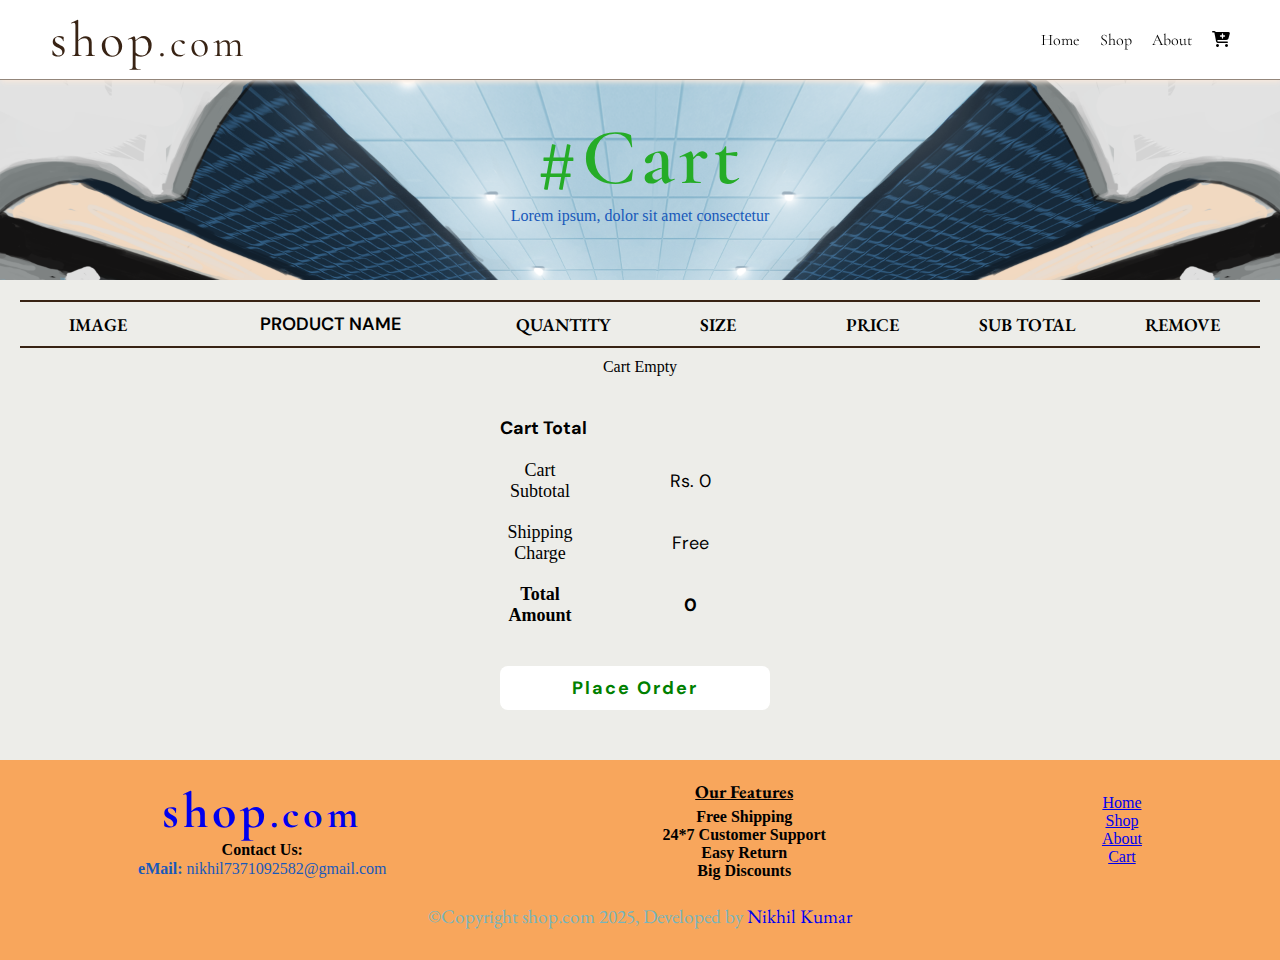
<file: Cart-page.html>
<!DOCTYPE html>
<html lang="en">
<head>
<meta charset="UTF-8" />
<meta name="viewport" content="width=device-width, initial-scale=1.0" />
<title>shop.com || Cart</title>
<link rel="shortcut icon" href="./assets/home-page.jpg" type="image/x-icon">
<link rel="stylesheet" href="style.css" />
<link rel="stylesheet" href="https://cdnjs.cloudflare.com/ajax/libs/font-awesome/6.2.1/css/all.min.css"/>
</head>
<body>
<nav>
<div class="logo">
<h1>
<a href="INDEX.HTML" class="name">shop<span>.com</span></a>
</h1>
</div>
<div>
<ul id="navbar">
<li><a href="INDEX.HTML">Home</a></li>
<li><a href="shop.html">Shop</a></li>
<li><a href="About.html">About</a></li>
<li>
<a class="cartLg" href="Cart-page.html" class="active">
<i class="fa-solid fa-cart-plus"></i>
</a>
</li>
<a href="#" id="close"><i class="fas fa-times"></i></a>
</ul>
</div>
<div id="mobile">
<a href="Cart-page.html" class="active">
<i class="fa-solid fa-cart-plus"></i>
</a>
<i id="bar" class="fas fa-outdent"></i>
</div>
</nav>
<section id="pageHeader" class="aboutPage">
<h2>#Cart</h2>
<p>Lorem ipsum, dolor sit amet consectetur</p>
</section>
<section id="cart">
<table>
<thead>
<tr>
<td>Image</td>
<td>Product name</td>
<td>Quantity</td>
<td>Size</td>
<td>Price</td>
<td>Sub Total</td>
<td>Remove</td>
</tr>
</thead>
<tbody id="cardItem"></tbody>
</table>
<section id="cartTotal">
<div class="cartAdd"></div>
</section>
</section>
<footer>
<div class="footer-section">
<div class="logo">
<h1>
<a href="#">shop<span>.com</span></a>
</h1>
<h4>Contact Us:</h4>
<p><strong>eMail: </strong>nikhil7371092582@gmail.com</p>
</div>
<div class="ourfeatures">
<h3>Our Features</h3>
<h4>Free Shipping</h4>
<h4>24*7 Customer Support</h4>
<h4>Easy Return</h4>
<h4>Big Discounts</h4>
</div>
<div class="page">
<div><a href="INDEX.HTML">Home</a></div>
<div><a href="shop.html">Shop</a></div>
<div><a href="about.html">About</a></div>
<div><a href="Cart-page.html">Cart</a></div>
</div>
</div>
<h5>
©Copyright shop.com 2025, Developed by
<a href="https://www.instagram.com/nikhilthakur73_/?hl=en target="_blank>Nikhil Kumar</a>
</h5>
</footer>
<script src="javascript.js"></script>
</body>
</html>
</file>
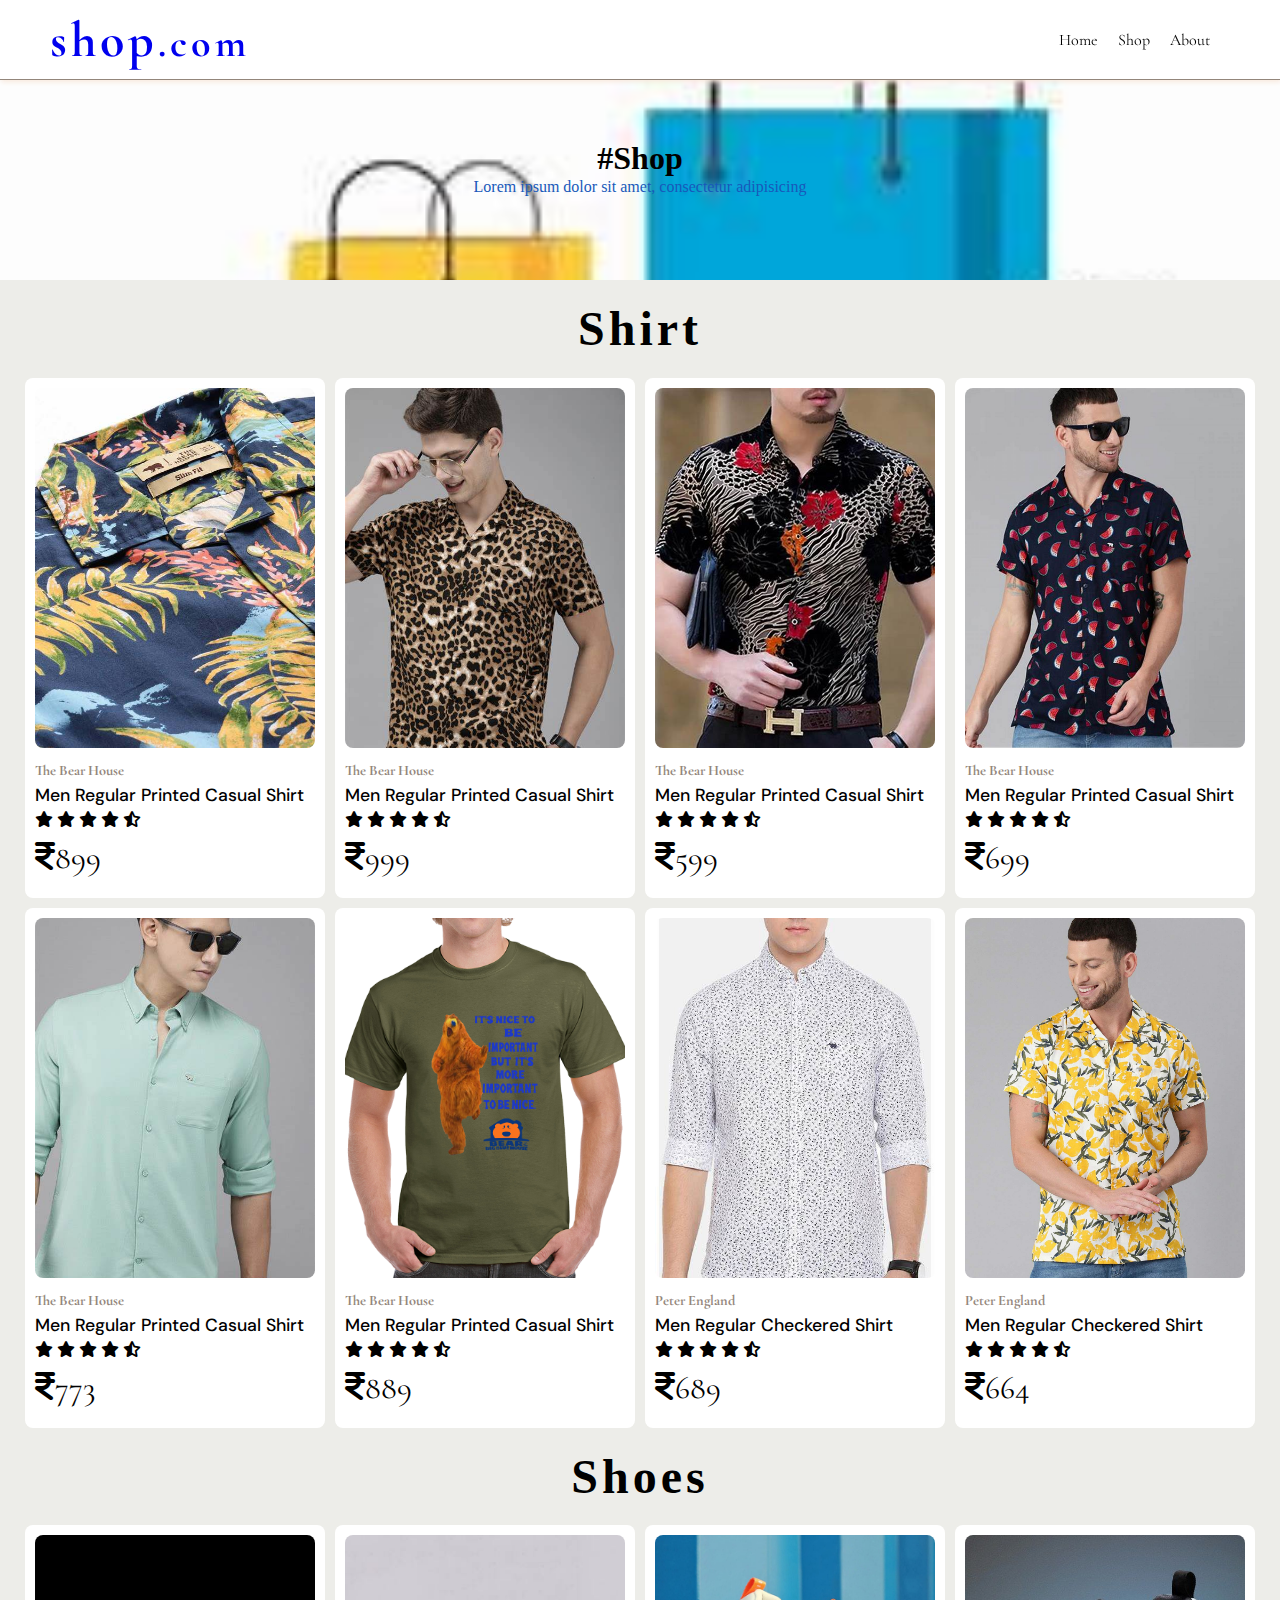
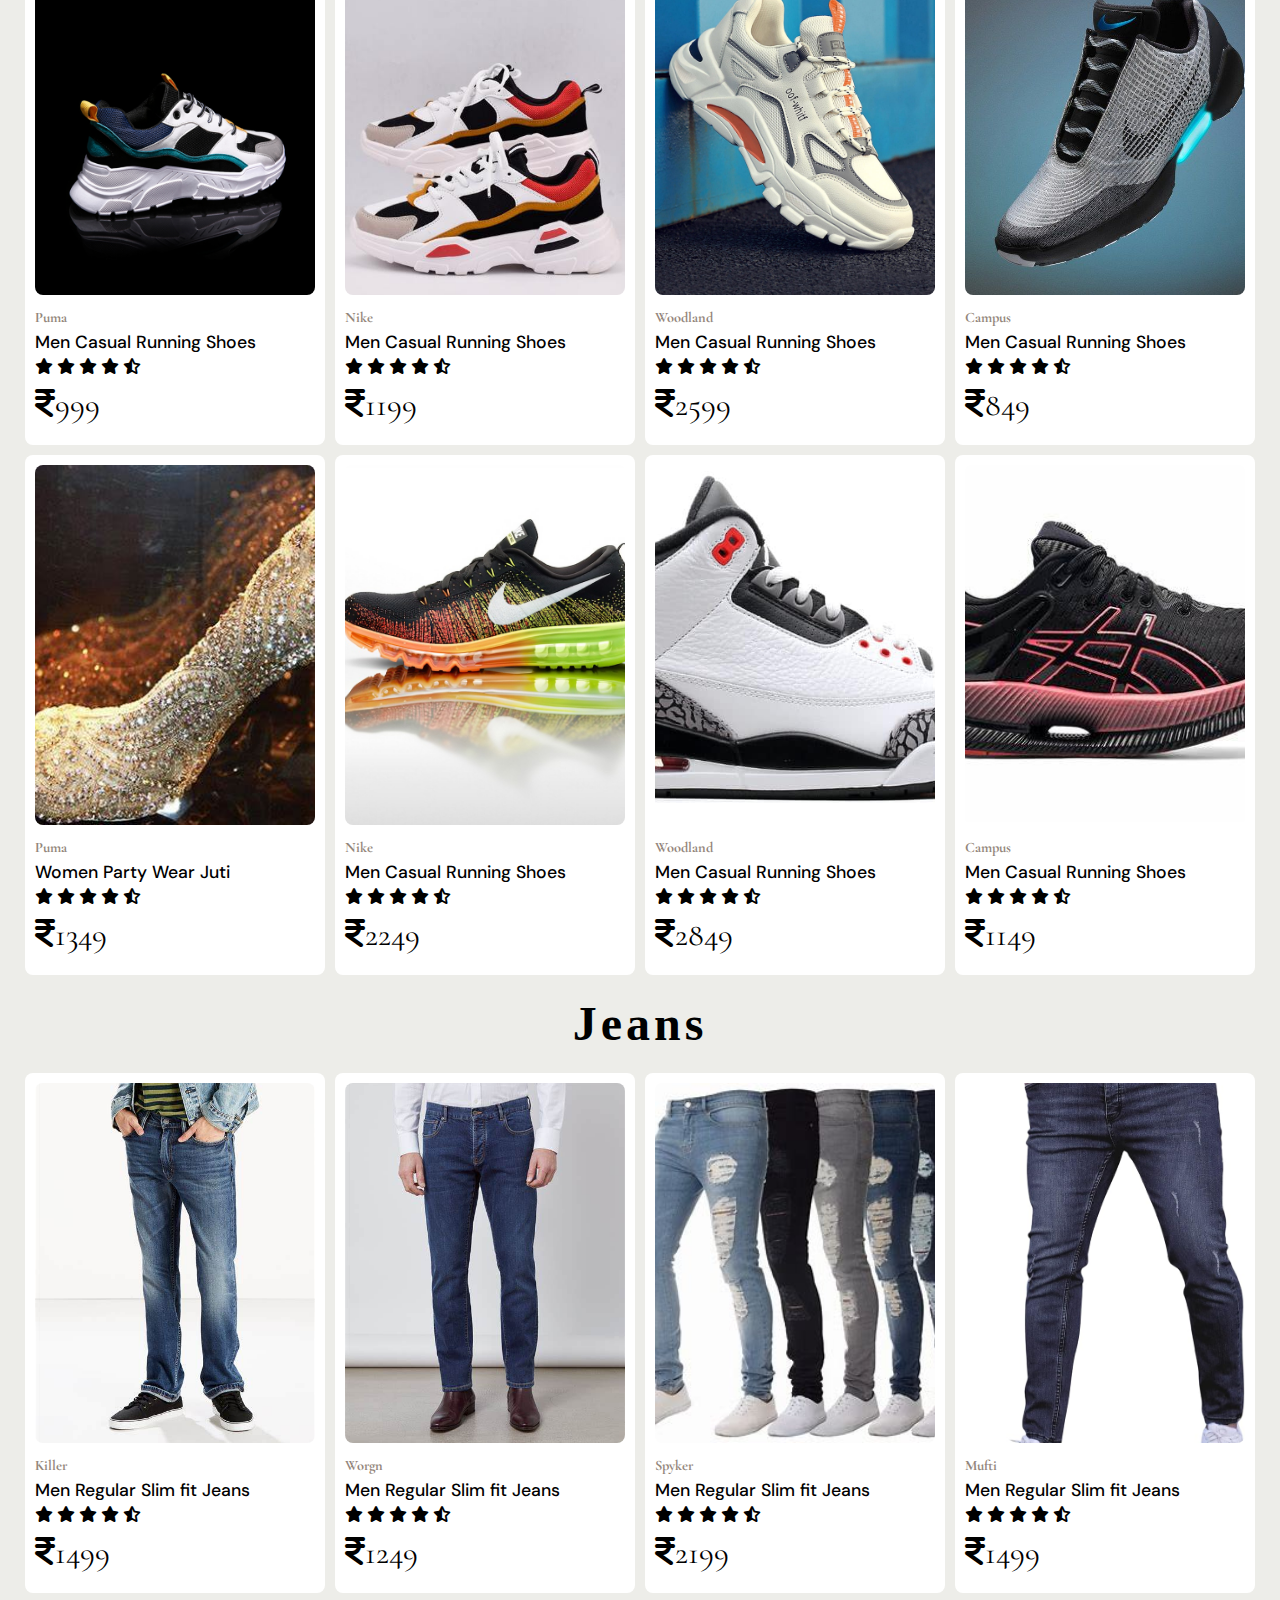
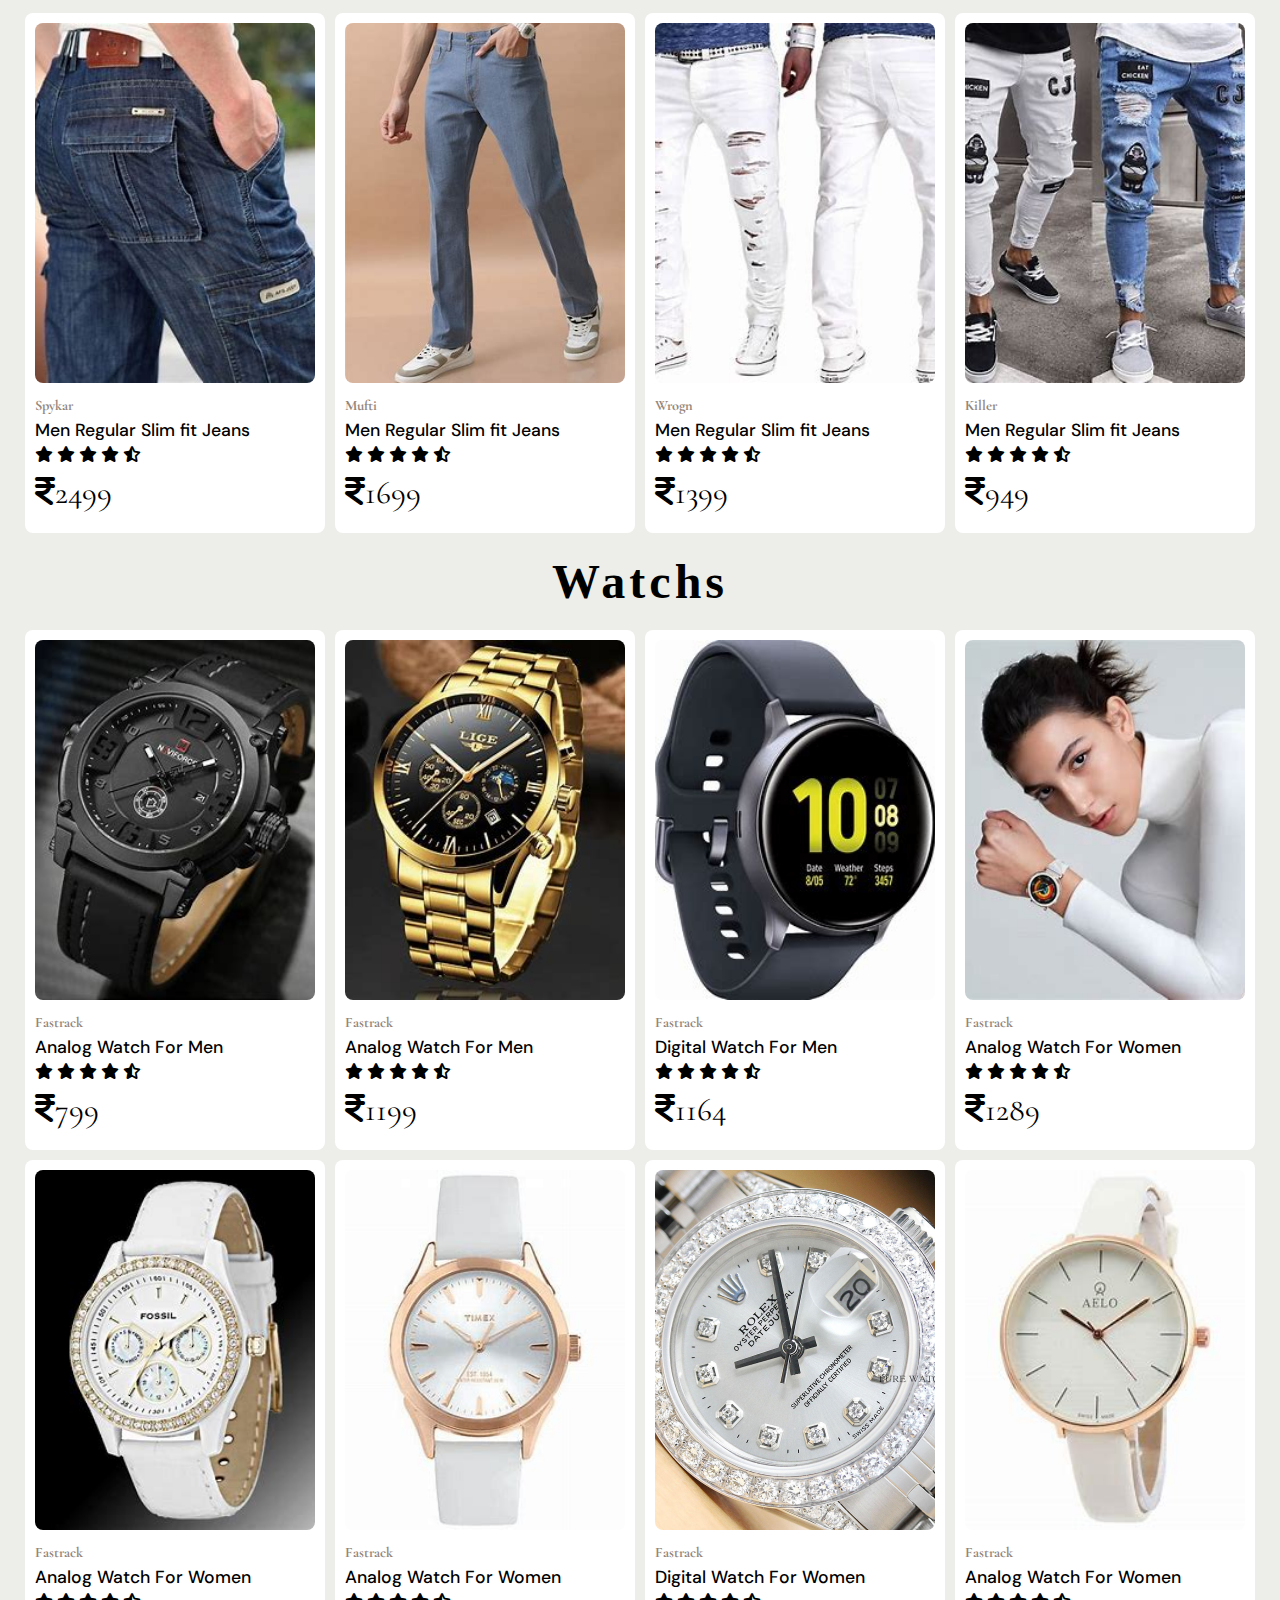
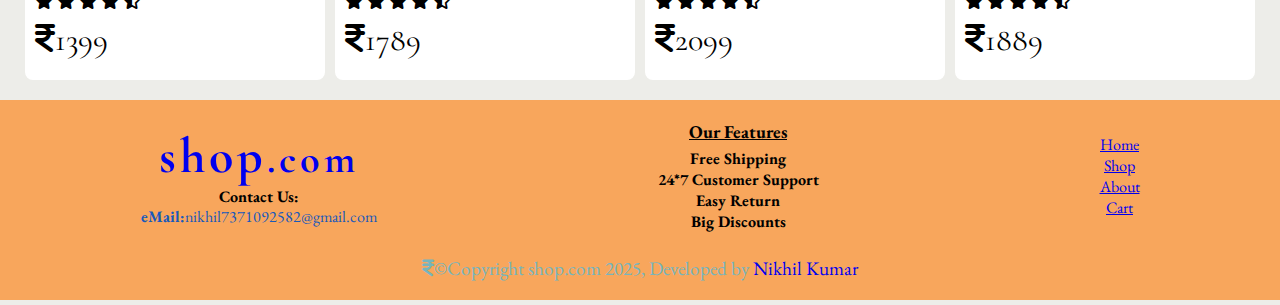
<file: shop.html>
<!DOCTYPE html>
<html lang="en">

<head>
    <meta charset="UTF-8">
    <meta name="viewport" content="width=device-width, initial-scale=1.0">
    <title>shop.com || Shop</title>
    <link rel="shortcut icon" href="./assets/home-page.jpg" type="image/x-icon">
    <link rel="stylesheet" href="style.css">
    <link rel="stylesheet" href="https://cdnjs.cloudflare.com/ajax/libs/font-awesome/6.2.1/css/all.min.css">
</head>

<body>
    <nav>
        <div class="logo">
            <h1><a href="INDEX.HTML">shop<span>.com</span></a></h1>
        </div>
        <div>
            <ul id="navbar">
                <li>
                    <a href="INDEX.HTML">Home</a>
                </li>
                <li>
                    <a href="shop.html" class="active">Shop</a>
                </li>
                <li>
                    <a href="About.html">About</a>
                </li>
                <li>
                    <a class="cartLg" href="Cart-page.html"></a>
                </li><a href="#" id="close"></a>
            </ul>
        </div>
        <div id="mobile">
            <a href="Cart-page.html"></a> <i id="bar" class="fas fa-outdent"></i>
        </div>
    </nav>
    <section id="shop-header" class="shoplmg">
        <h3>#Shop</h3>
        <p>Lorem ipsum dolor sit amet, consectetur adipisicing</p>
    </section>
    <section id="product">
        <h2>Shirt</h2>
        <div class="product-card">
            <div class="product-cards"
                onclick="redirect('shirt 1.jpg','shirt 1.jpg','shirt 1.jpg', 'shirt 1.jpg', 'The Bear House', 'Men Regular Printed Casual Shirt', '899')">
                <img src="shirt%201.jpg" alt="shirt%201">
                <div class="desc">
                    <h4>The Bear House</h4>
                    <h3>Men Regular Printed Casual Shirt</h3>
                    <div class="star">
                        <i class="fas fa-star"></i>
                        <i class="fas fa-star"></i>
                        <i class="fas fa-star"></i>
                        <i class="fas fa-star"></i>
                        <i class="fas fa-star-half-stroke"></i>
                    </div>
                    <h5><i class="fas fa-indian-rupee-sign"></i>899</h5>
                </div>
            </div>
            <div class="product-cards"
                onclick="redirect('shirt 2.jpeg','shirt 2.jpeg', 'shirt 2.jpeg','shirt 2.jpeg', 'The Bear House', 'Men Regular Printed Casual Shirt', '999')">
                <img src="shirt%202.jpeg" alt="shirt%202">
                <div class="desc">
                    <h4>The Bear House</h4>
                    <h3>Men Regular Printed Casual Shirt</h3>
                    <div class="star">
                        <i class="fas fa-star"></i>
                        <i class="fas fa-star"></i>
                        <i class="fas fa-star"></i>
                        <i class="fas fa-star"></i>
                        <i class="fas fa-star-half-stroke"></i>
                    </div>
                    <h5><i class="fas fa-indian-rupee-sign"></i>999</h5>
                </div>
            </div>
            <div class="product-cards"
                onclick="redirect('shirt 3.jpeg','shirt 3.jpeg', 'shirt 3.jpeg','shirt 3.jpeg', 'The Bear House','MenRegular Printed Casual Shirt', '599')">
                <img src="shirt%203.jpeg" alt="shirt%203">
                <div class="desc">
                    <h4>The Bear House</h4>
                    <h3>Men Regular Printed Casual Shirt</h3>
                    <div class="star">
                        <i class="fas fa-star"></i>
                        <i class="fas fa-star"></i>
                        <i class="fas fa-star"></i>
                        <i class="fas fa-star"></i>
                        <i class="fas fa-star-half-stroke"></i>
                    </div>
                    <h5><i class="fas fa-indian-rupee-sign"></i>599</h5>
                </div>
            </div>
            <div class="product-cards"
                onclick="redirect('shirt 4.jpeg','shirt 4.jpeg', 'shirt 4.jpeg','shirt 4.jpeg', 'The Bear House','Men Regular Printed Casual Shirt', '699')">
                <img src="shirt%204.jpeg" alt="shirt%204">
                <div class="desc">
                    <h4>The Bear House</h4>
                    <h3>Men Regular Printed Casual Shirt</h3>
                    <div class="star">
                        <i class="fas fa-star"></i>
                        <i class="fas fa-star"></i>
                        <i class="fas fa-star"></i>
                        <i class="fas fa-star"></i>
                        <i class="fas fa-star-half-stroke"></i>
                    </div>
                    <h5><i class="fas fa-indian-rupee-sign"></i>699</h5>
                </div>
            </div>
            <div class="product-cards"
                onclick="redirect('shirt 10.jpeg','shirt 10.jpeg', 'shirt 10.jpeg','shirt 10.jpeg', 'The Bear House','Men Regular Printed Casual Shirt', '773')">
                <img src="shirt%2010.jpeg" alt="shirt%2010">
                <div class="desc">
                    <h4>The Bear House</h4>
                    <h3>Men Regular Printed Casual Shirt</h3>
                    <div class="star">
                        <i class="fas fa-star"></i>
                        <i class="fas fa-star"></i>
                        <i class="fas fa-star"></i>
                        <i class="fas fa-star"></i>
                        <i class="fas fa-star-half-stroke"></i>
                    </div>
                    <h5><i class="fas fa-indian-rupee-sign"></i>773</h5>
                </div>
            </div>
            <div class="product-cards"
                onclick="redirect('shirt 9.png','shirt 9.png', 'shirt 9.png','shirt 9.png', 'The Bear House', 'Men Regular Printed Casual Shirt', '889')">
                <img src="shirt%209.png" alt="shirt%209">
                <div class="desc">
                    <h4>The Bear House</h4>
                    <h3>Men Regular Printed Casual Shirt</h3>
                    <div class="star">
                        <i class="fas fa-star"></i>
                        <i class="fas fa-star"></i>
                        <i class="fas fa-star"></i>
                        <i class="fas fa-star"></i>
                        <i class="fas fa-star-half-stroke"></i>
                    </div>
                    <h5><i class="fas fa-indian-rupee-sign"></i>889</h5>
                </div>
            </div>
            <div class="product-cards"
                onclick="redirect('shirt 7.jpeg','shirt 7.jpeg', 'shirt 7.jpeg','shirt 7.jpeg', 'Peter England','Men Regular Printed Casual Shirt', '689')">
                <img src="shirt%207.jpeg" alt="shirt%207">
                <div class="desc">
                    <h4>Peter England</h4>
                    <h3>Men Regular Checkered Shirt</h3>
                    <div class="star">
                        <i class="fas fa-star"></i>
                        <i class="fas fa-star"></i>
                        <i class="fas fa-star"></i>
                        <i class="fas fa-star"></i>
                        <i class="fas fa-star-half-stroke"></i>
                    </div>
                    <h5><i class="fas fa-indian-rupee-sign"></i>689</h5>
                </div>
            </div>
            <div class="product-cards"
                onclick="redirect('shirt 8.jpg','shirt 8.jpg', 'shirt 8.jpg','shirt 8.jpg', 'Peter England', 'Men Regular Printed Casual Shirt', '664')">
                <img src="shirt%208.jpg" alt="shirt%208">
                <div class="desc">
                    <h4>Peter England</h4>
                    <h3>Men Regular Checkered Shirt</h3>
                    <div class="star">
                        <i class="fas fa-star"></i>
                        <i class="fas fa-star"></i>
                        <i class="fas fa-star"></i>
                        <i class="fas fa-star"></i>
                        <i class="fas fa-star-half-stroke"></i>
                    </div>
                    <h5><i class="fas fa-indian-rupee-sign"></i>664</h5>
                </div>
            </div>
        </div>
    </section>
    <section id="product">
        <h2>Shoes</h2>
        <div class="product-card">
            <div class="product-cards"
                onclick="redirect('1.jpg','1.jpg', '1.jpg','1.jpg', 'Puma', 'Men Casual Running Shoes', '999')">
                <img src="1.jpg" alt="1">
                <div class="desc">
                    <h4>Puma</h4>
                    <h3>Men Casual Running Shoes</h3>
                    <div class="star">
                        <i class="fas fa-star"></i>
                        <i class="fas fa-star"></i>
                        <i class="fas fa-star"></i>
                        <i class="fas fa-star"></i>
                        <i class="fas fa-star-half-stroke"></i>
                    </div>
                    <h5><i class="fas fa-indian-rupee-sign"></i>999</h5>
                </div>
            </div>
            <div class="product-cards"
                onclick="redirect('2.jpg','2.jpg', '2.jpg','2.jpg','Nike', 'Men Casual Running Shoes', '1199')">
                <img src="2.jpg" alt="2">
                <div class="desc">
                    <h4>Nike</h4>
                    <h3>Men Casual Running Shoes</h3>
                    <div class="star">
                        <i class="fas fa-star"></i>
                        <i class="fas fa-star"></i>
                        <i class="fas fa-star"></i>
                        <i class="fas fa-star"></i>
                        <i class="fas fa-star-half-stroke"></i>
                    </div>
                    <h5><i class="fas fa-indian-rupee-sign"></i>1199</h5>
                </div>
            </div>
            <div class="product-cards"
                onclick="redirect('3.jpg','3.jpg', '3.jpg','3.jpg', 'Woodland', 'Men Casual Running Shoes', '2599')">
                <img src="3.jpg" alt="3">
                <div class="desc">
                    <h4>Woodland</h4>
                    <h3>Men Casual Running Shoes</h3>
                    <div class="star">
                        <i class="fas fa-star"></i>
                        <i class="fas fa-star"></i>
                        <i class="fas fa-star"></i>
                        <i class="fas fa-star"></i>
                        <i class="fas fa-star-half-stroke"></i>
                    </div>
                    <h5><i class="fas fa-indian-rupee-sign"></i>2599</h5>
                </div>
            </div>
            <div class="product-cards"
                onclick="redirect('5.jpg','5.jpg', '5.jpg','5.jpg','Campus', 'Men Casual Running Shoes', '849')">
                <img src="5.jpg" alt="5">
                <div class="desc">
                    <h4>Campus</h4>
                    <h3>Men Casual Running Shoes</h3>
                    <div class="star">
                        <i class="fas fa-star"></i>
                        <i class="fas fa-star"></i>
                        <i class="fas fa-star"></i>
                        <i class="fas fa-star"></i>
                        <i class="fas fa-star-half-stroke"></i>
                    </div>
                    <h5><i class="fas fa-indian-rupee-sign"></i>849</h5>
                </div>
            </div>
            <div class="product-cards"
                onclick="redirect('6.jpeg','6.jpeg','6.jpeg', '6.jpeg', 'Puma', 'Men Casual Running Shoes', '1349')">
                <img src="6.jpeg" alt="6">
                <div class="desc">
                    <h4>Puma</h4>
                    <h3>Women Party Wear Juti</h3>
                    <div class="star">
                        <i class="fas fa-star"></i>
                        <i class="fas fa-star"></i>
                        <i class="fas fa-star"></i>
                        <i class="fas fa-star"></i>
                        <i class="fas fa-star-half-stroke"></i>
                    </div>
                    <h5><i class="fas fa-indian-rupee-sign"></i>1349</h5>
                </div>
            </div>
            <div class="product-cards"
                onclick="redirect('9.jpeg','9.jpeg','9.jpeg', '9.jpeg','Nike', 'Men Casual Running Shoes', '2249')">
                <img src="9.jpeg" alt="9">
                <div class="desc">
                    <h4>Nike</h4>
                    <h3>Men Casual Running Shoes</h3>
                    <div class="star">
                        <i class="fas fa-star"></i>
                        <i class="fas fa-star"></i>
                        <i class="fas fa-star"></i>
                        <i class="fas fa-star"></i>
                        <i class="fas fa-star-half-stroke"></i>
                    </div>
                    <h5><i class="fas fa-indian-rupee-sign"></i>2249</h5>
                </div>
            </div>
            <div class="product-cards"
                onclick="redirect('9.jpg','9.jpg','9.jpg', '9.jpg', 'Woodland', 'Men Casual Running Shoes', '2849')">
                <img src="9.jpg" alt="9">
                <div class="desc">
                    <h4>Woodland</h4>
                    <h3>Men Casual Running Shoes</h3>
                    <div class="star">
                        <i class="fas fa-star"></i>
                        <i class="fas fa-star"></i>
                        <i class="fas fa-star"></i>
                        <i class="fas fa-star"></i>
                        <i class="fas fa-star-half-stroke"></i>
                    </div>
                    <h5><i class="fas fa-indian-rupee-sign"></i>2849</h5>
                </div>
            </div>
            <div class="product-cards"
                onclick="redirect('10.jpeg','10.jpeg', '10.jpeg','10.jpeg', 'Campus', 'Men Casual Running Shoes', '1149')">
                <img src="10.jpeg" alt="10">
                <div class="desc">
                    <h4>Campus</h4>
                    <h3>Men Casual Running Shoes</h3>
                    <div class="star">
                        <i class="fas fa-star"></i>
                        <i class="fas fa-star"></i>
                        <i class="fas fa-star"></i>
                        <i class="fas fa-star"></i>
                        <i class="fas fa-star-half-stroke"></i>
                    </div>
                    <h5><i class="fas fa-indian-rupee-sign"></i>1149</h5>
                </div>
            </div>
        </div>
    </section>
    <section id="product">
        <h2>Jeans</h2>
        <div class="product-card">
            <div class="product-cards"
                onclick="redirect('01.jpeg','01.jpeg','01.jpeg', '01.jpeg','Killer','Men Regular Slim fit Jeans','1499')">
                <img src="01.jpeg" alt="01">
                <div class="desc">
                    <h4>Killer</h4>
                    <h3>Men Regular Slim fit Jeans</h3>
                    <div class="star">
                        <i class="fas fa-star"></i>
                        <i class="fas fa-star"></i>
                        <i class="fas fa-star"></i>
                        <i class="fas fa-star"></i>
                        <i class="fas fa-star-half-stroke"></i>
                    </div>
                    <h5><i class="fas fa-indian-rupee-sign"></i>1499</h5>
                </div>
            </div>
            <div class="product-cards"
                onclick="redirect('02.jpeg','02.jpeg', '02.jpeg','02.jpeg', 'Wrogn', 'Men Regular Slim fit Jeans', '1249')">
                <img src="02.jpeg" alt="02">
                <div class="desc">
                    <h4>Worgn</h4>
                    <h3>Men Regular Slim fit Jeans</h3>
                    <div class="star">
                        <i class="fas fa-star"></i>
                        <i class="fas fa-star"></i>
                        <i class="fas fa-star"></i>
                        <i class="fas fa-star"></i>
                        <i class="fas fa-star-half-stroke"></i>
                    </div>
                    <h5><i class="fas fa-indian-rupee-sign"></i>1249</h5>
                </div>
            </div>
            <div class="product-cards"
                onclick="redirect('03.jpeg','03.jpeg','03.jpeg', '03.jpeg', 'Spyker', 'Men Regular Slim fit Jeans', '2199')">
                <img src="03.jpeg" alt="03">
                <div class="desc">
                    <h4>Spyker</h4>
                    <h3>Men Regular Slim fit Jeans</h3>
                    <div class="star">
                        <i class="fas fa-star"></i>
                        <i class="fas fa-star"></i>
                        <i class="fas fa-star"></i>
                        <i class="fas fa-star"></i>
                        <i class="fas fa-star-half-stroke"></i>
                    </div>
                    <h5><i class="fas fa-indian-rupee-sign"></i>2199</h5>
                </div>
            </div>
            <div class="product-cards"
                onclick="redirect('04.jpg','04.jpg', '04.jpg','04.jpg','Mufti', 'Men Regular Slim fit Jeans', '1499')">
                <img src="04.jpg" alt="04">
                <div class="desc">
                    <h4>Mufti</h4>
                    <h3>Men Regular Slim fit Jeans</h3>
                    <div class="star">
                        <i class="fas fa-star"></i>
                        <i class="fas fa-star"></i>
                        <i class="fas fa-star"></i>
                        <i class="fas fa-star"></i>
                        <i class="fas fa-star-half-stroke"></i>
                    </div>
                    <h5><i class="fas fa-indian-rupee-sign"></i>1499</h5>
                </div>
            </div>
        </div>
        <div class="product-card">
            <div class="product-cards"
                onclick="redirect('05.jpeg','05.jpeg', '05.jpeg','05.jpeg', 'Spykar', 'Men Regular Slim fit Jeans', '2499')">
                <img src="05.jpeg" alt="05">
                <div class="desc">
                    <h4>Spykar</h4>
                    <h3>Men Regular Slim fit Jeans</h3>
                    <div class="star">
                        <i class="fas fa-star"></i>
                        <i class="fas fa-star"></i>
                        <i class="fas fa-star"></i>
                        <i class="fas fa-star"></i>
                        <i class="fas fa-star-half-stroke"></i>
                    </div>
                    <h5><i class="fas fa-indian-rupee-sign"></i>2499</h5>
                </div>
            </div>
            <div class="product-cards"
                onclick="redirect('06.jpeg','06.jpeg', '06.jpeg','Mufti','Men Regular Slim fit jeans','1699')">
                <img src="06.jpeg" alt="06">
                <div class="desc">
                    <h4>Mufti</h4>
                    <h3>Men Regular Slim fit Jeans</h3>
                    <div class="star">
                        <i class="fas fa-star"></i>
                        <i class="fas fa-star"></i>
                        <i class="fas fa-star"></i>
                        <i class="fas fa-star"></i>
                        <i class="fas fa-star-half-stroke"></i>
                    </div>
                    <h5><i class="fas fa-indian-rupee-sign"></i>1699</h5>
                </div>
            </div>
            <div class="product-cards"
                onclick="redirect('07.jpeg','07.jpeg', '07.jpeg','07.jpeg', 'Wrogn', 'Men Regular Slim fit Jeans', '1399')">
                <img src="07.jpeg" alt="07">
                <div class="desc">
                    <h4>Wrogn</h4>
                    <h3>Men Regular Slim fit Jeans</h3>
                    <div class="star">
                        <i class="fas fa-star"></i>
                        <i class="fas fa-star"></i>
                        <i class="fas fa-star"></i>
                        <i class="fas fa-star"></i>
                        <i class="fas fa-star-half-stroke"></i>
                    </div>
                    <h5><i class="fas fa-indian-rupee-sign"></i>1399</h5>
                </div>
            </div>
            <div class="product-cards"
                onclick="redirect('08.jpeg','08.jpeg', '08.jpeg','08.jpeg','Killer','Men Regular Slim fit Jeans', '949')">
                <img src="08.jpeg" alt="08">
                <div class="desc">
                    <h4>Killer</h4>
                    <h3>Men Regular Slim fit Jeans</h3>
                    <div class="star">
                        <i class="fas fa-star"></i>
                        <i class="fas fa-star"></i>
                        <i class="fas fa-star"></i>
                        <i class="fas fa-star"></i>
                        <i class="fas fa-star-half-stroke"></i>
                    </div>
                    <h5><i class="fas fa-indian-rupee-sign"></i>949</h5>
                </div>
            </div>
        </div>
    </section>
    <section id="product">
        <h2>Watchs</h2>
        <div class="product-card">
            <div class="product-cards"
                onclick="redirect('101.jpeg','101.jpeg','101.jpeg', '101.jpeg','Fastrack', 'Analog Watch For Men', '799')">
                <img src="101.jpeg" alt="101">
                <div class="desc">
                    <h4>Fastrack</h4>
                    <h3>Analog Watch For Men</h3>
                    <div class="star">
                        <i class="fas fa-star"></i>
                        <i class="fas fa-star"></i>
                        <i class="fas fa-star"></i>
                        <i class="fas fa-star"></i>
                        <i class="fas fa-star-half-stroke"></i>
                    </div>
                    <h5><i class="fas fa-indian-rupee-sign"></i>799</h5>
                </div>
            </div>
            <div class="product-cards"
                onclick="redirect('102.jpeg','102.jpeg','102.jpeg', '102.jpeg','Fastrack', 'Analog Watch For Men', '1199')">
                <img src="102.jpeg" alt="102">
                <div class="desc">
                    <h4>Fastrack</h4>
                    <h3>Analog Watch For Men</h3>
                    <div class="star">
                        <i class="fas fa-star"></i>
                        <i class="fas fa-star"></i>
                        <i class="fas fa-star"></i>
                        <i class="fas fa-star"></i>
                        <i class="fas fa-star-half-stroke"></i>
                    </div>
                    <h5><i class="fas fa-indian-rupee-sign"></i>1199</h5>
                </div>
            </div>
            <div class="product-cards"
                onclick="redirect('103.jpeg','103.jpeg','103.jpeg', '103.jpeg','Fastrack', 'Digital Watch For Men', '1164')">
                <img src="103.jpeg" alt="103">
                <div class="desc">
                    <h4>Fastrack</h4>
                    <h3>Digital Watch For Men</h3>
                    <div class="star">
                        <i class="fas fa-star"></i>
                        <i class="fas fa-star"></i>
                        <i class="fas fa-star"></i>
                        <i class="fas fa-star"></i>
                        <i class="fas fa-star-half-stroke"></i>
                    </div>
                    <h5><i class="fas fa-indian-rupee-sign"></i>1164</h5>
                </div>
            </div>
            <div class="product-cards"
                onclick="redirect('104.jpeg','104.jpeg','104.jpeg', '104.jpeg', 'Fastrack', 'Analog Watch For Women', '1289')">
                <img src="104.jpeg" alt="104">
                <div class="desc">
                    <h4>Fastrack</h4>
                    <h3>Analog Watch For Women</h3>
                    <div class="star">
                        <i class="fas fa-star"></i>
                        <i class="fas fa-star"></i>
                        <i class="fas fa-star"></i>
                        <i class="fas fa-star"></i>
                        <i class="fas fa-star-half-stroke"></i>
                    </div>
                    <h5><i class="fas fa-indian-rupee-sign"></i>1289</h5>
                </div>
            </div>
            <div class="product-cards"
                onclick="redirect('105.jpeg','105.jpeg','105.jpeg', '105.jpeg','Fastrack','Analog Watch For Women', '1399')">
                <img src="105.jpeg" alt="105">
                <div class="desc">
                    <h4>Fastrack</h4>
                    <h3>Analog Watch For Women</h3>
                    <div class="star">
                        <i class="fas fa-star"></i>
                        <i class="fas fa-star"></i>
                        <i class="fas fa-star"></i>
                        <i class="fas fa-star"></i>
                        <i class="fas fa-star-half-stroke"></i>
                    </div>
                    <h5><i class="fas fa-indian-rupee-sign"></i>1399</h5>
                </div>
            </div>
            <div class="product-cards"
                onclick="redirect('106.jpeg','106.jpeg','106.jpeg', '106.jpeg','Fastrack', 'Analog Watch For Women','1789')">
                <img src="106.jpeg" alt="106">
                <div class="desc">
                    <h4>Fastrack</h4>
                    <h3>Analog Watch For Women</h3>
                    <div class="star">
                        <i class="fas fa-star"></i>
                        <i class="fas fa-star"></i>
                        <i class="fas fa-star"></i>
                        <i class="fas fa-star"></i>
                        <i class="fas fa-star-half-stroke"></i>
                    </div>
                    <h5><i class="fas fa-indian-rupee-sign"></i>1789</h5>
                </div>
            </div>
            <div class="product-cards"
                onclick="redirect('107.jpg','107.jpg','107.jpg','107.jpg', 'Fastrack', 'Analog Watch For Women', '2099')">
                <img src="107.jpg" alt="107">
                <div class="desc">
                    <h4>Fastrack</h4>
                    <h3>Digital Watch For Women</h3>
                    <div class="star">
                        <i class="fas fa-star"></i>
                        <i class="fas fa-star"></i>
                        <i class="fas fa-star"></i>
                        <i class="fas fa-star"></i>
                        <i class="fas fa-star-half-stroke"></i>
                    </div>
                    <h5><i class="fas fa-indian-rupee-sign"></i>2099</h5>
                </div>
            </div>
            <div class="product-cards"
                onclick="redirect('108.jpeg','108.jpeg','108.jpeg','108.jpeg', 'Fastrack', 'Analog Watch For Women', '1889')">
                <img src="108.jpeg" alt="108">
                <div class="desc">
                    <h4>Fastrack</h4>
                    <h3>Analog Watch For Women</h3>
                    <div class="star">
                        <i class="fas fa-star"></i>
                        <i class="fas fa-star"></i>
                        <i class="fas fa-star"></i>
                        <i class="fas fa-star"></i>
                        <i class="fas fa-star-half-stroke"></i>
                    </div>
                    <h5><i class="fas fa-indian-rupee-sign"></i>1889</h5>
                </div>
            </div>
        </div>
    </section>
    <footer>
        <div class="footer-section shoppinng-page">
            <div class="logo">
                <h1><a href="shop.html">shop<span>.com</span></a></h1>
                <h4>Contact Us:</h4>
                <p><strong>eMail:</strong>nikhil7371092582@gmail.com</p>
            </div>
            <div class="ourfeatures">
                <h3>Our Features</h3>
                <h4>Free Shipping</h4>
                <h4>24*7 Customer Support</h4>
                <h4>Easy Return</h4>
                <h4>Big Discounts</h4>
            </div>
            <div class="page">
                <div>
                    <a href="INDEX.HTML">Home</a>
                </div>
                <div>
                    <a href="shop.html">Shop</a>
                </div>
                <div>
                    <a href="About.html">About</a>
                </div>
                <div>
                    <a href="Cart-page.html">Cart</a>
                </div>
            </div>
        </div>
        <h5><i class="fas fa-indian-rupee-sign"></i>©Copyright shop.com 2025, Developed by <a
                href="https://www.instagram.com/nikhilthakur73_/?hl=en" target="_blank">Nikhil Kumar</a></h5>
    </footer>
    <script src="javascript.js"></script>
</body>

</html>
</file>
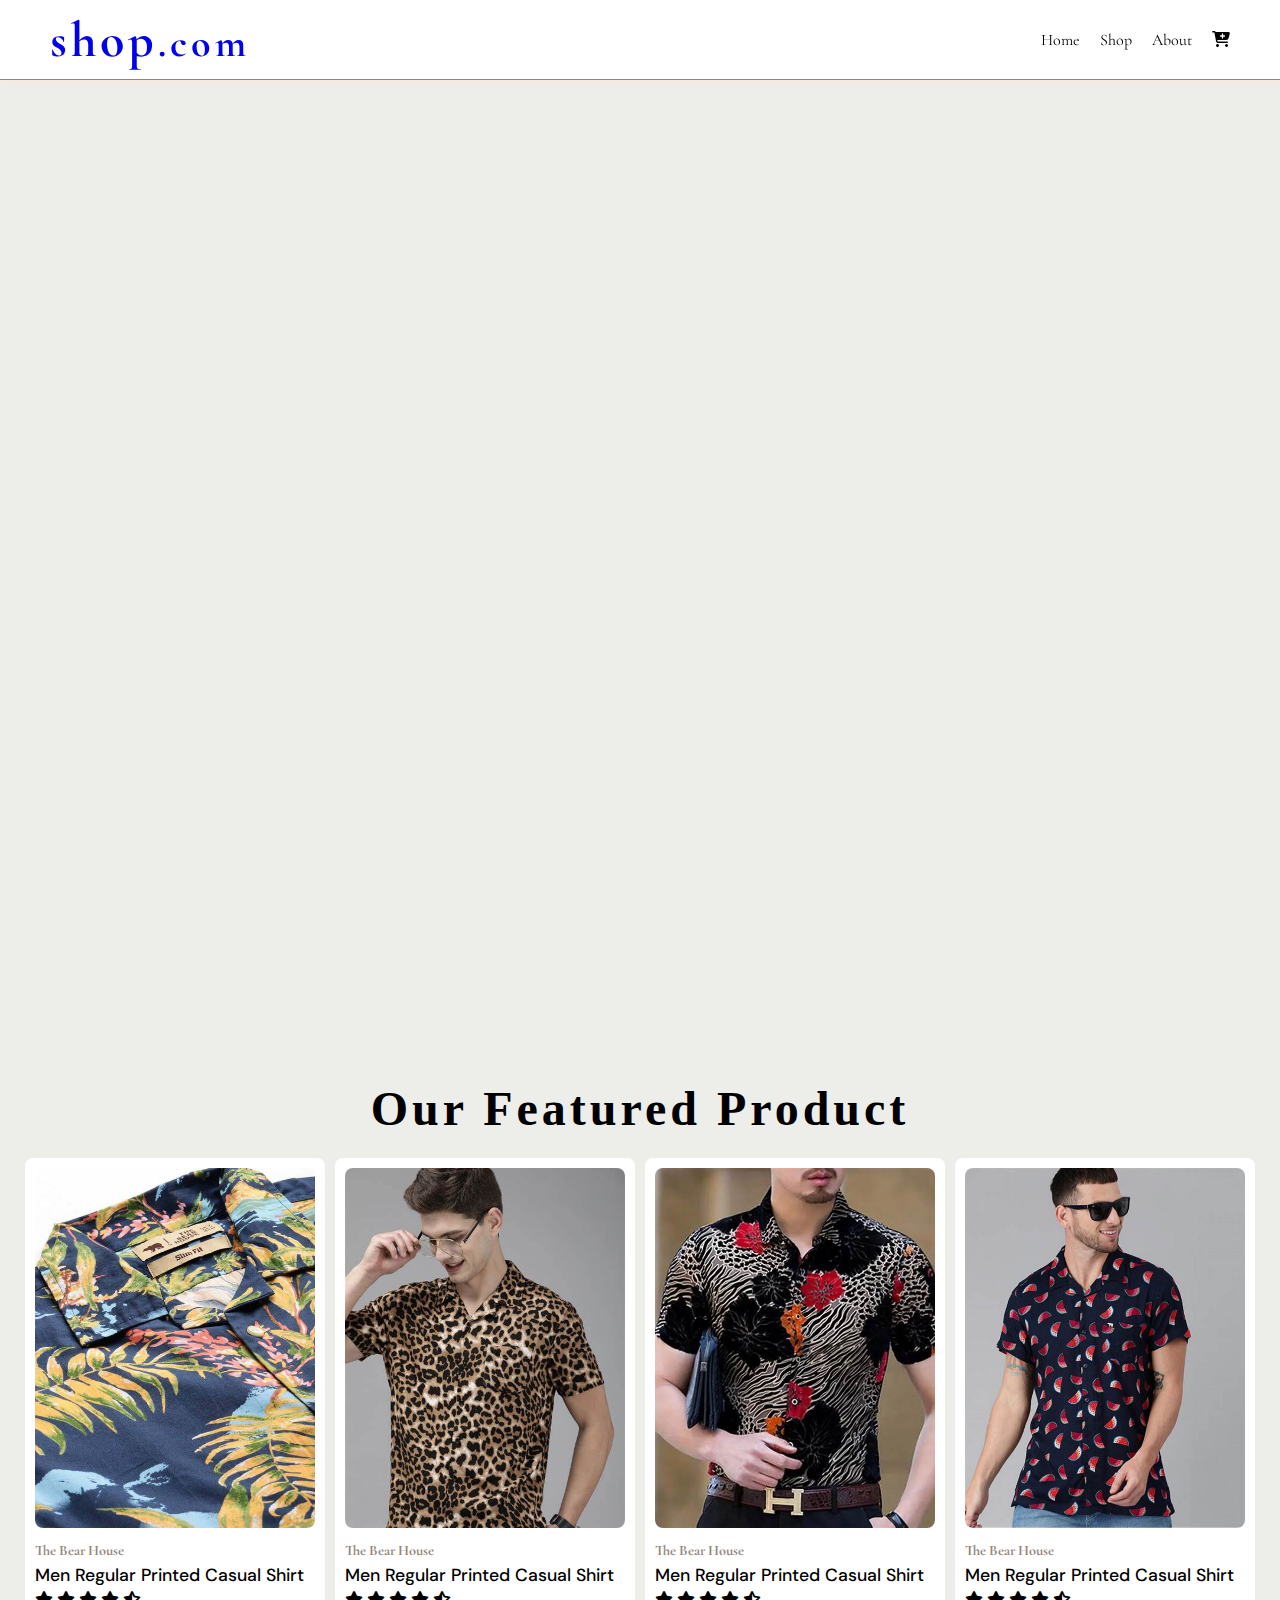
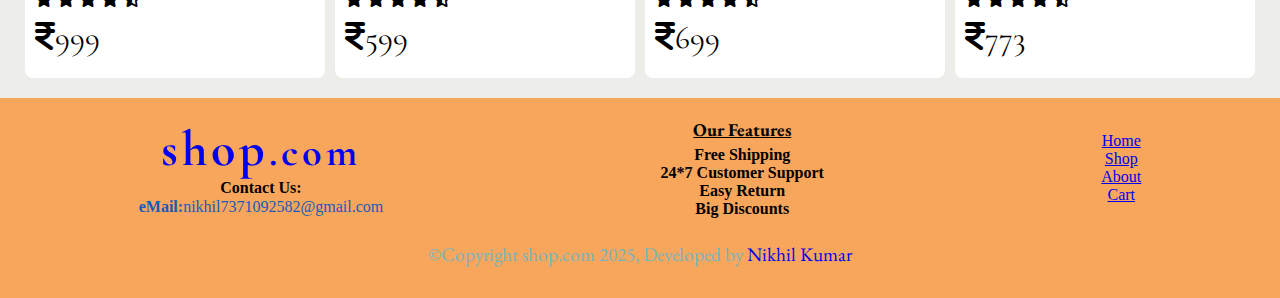
<file: Singal-page.html>
<!DOCTYPE html>
<html lang="en">
<head>
<meta charset="UTF-8" />
<meta name="viewport" content="width=device-width, initial-scale=1.0" />
<title>shop.com || single-Page</title>
<link rel="shortcut icon" href='./assets/home-page.jpg' type="image/x-icon">
<link rel="stylesheet" href="style.css" />
<link rel="stylesheet" href="https://cdnjs.cloudflare.com/ajax/libs/font-awesome/6.2.1/css/all.min.css" />
</head>
<body>
<nav>
<div class="logo">
<h1><a href="INDEX.HTML">shop<span>.com</span></a></h1>
</div>
<div>
<ul id="navbar">
<li><a href="INDEX.HTML">Home</a></li>
<li><a href="shop.html" class="active">Shop</a></li>
<li><a href="About.html">About</a></li>
<li>
<a class="cartLg" href="Cart-page.html"><i class="fa-solid fa-cart-plus"></i></a>
</li>
<a href="#" id="close"><i class="fas fa-times"></i></a>
</ul>
</div>
<div id="mobile">
<a href="Cart-page.html"><i class="fa-solid fa-cart-plus"></i></a>
<i id="bar" class="fas fa-outdent"></i>
</div>
</nav>
<section id="spage">
</section>
<section id="product">
<h2>Our Featured Product</h2>
<div class="product-card">
<div class="product-cards"onclick="redirect('shirt 1.jpg','shirt 1.jpg',
'shirt 1.jpg','shirt 1.jpg', 'The Bear House', 'Men Regular Printed Casual Shirt',
'999')">
<img src="shirt 1.jpg" alt="" />
<div class="desc">
<h4>The Bear House</h4>
<h3>Men Regular Printed Casual Shirt</h3>
<div class="star">
<i class="fas fa-star"></i>
<i class="fas fa-star"></i>
<i class="fas fa-star"></i>
<i class="fas fa-star"></i>
<i class="fas fa-star-half-stroke"></i>
</div>
<h5><i class="fas fa-indian-rupee-sign"></i>999</h5>
</div>
</div>
<div class="product-cards"onclick="redirect('shirt 2.jpeg','shirt 2.jpeg',
'shirt 2.jpeg','shirt 2.jpeg', 'The Bear House', 'Men Regular Printed Casual Shirt',
'599')">
<img src="shirt 2.jpeg" alt="" />
<div class="desc">
<h4>The Bear House</h4>
<h3>Men Regular Printed Casual Shirt</h3>
<div class="star">
<i class="fas fa-star"></i>
<i class="fas fa-star"></i>
<i class="fas fa-star"></i>
<i class="fas fa-star"></i>
<i class="fas fa-star-half-stroke"></i>
</div>
<h5><i class="fas fa-indian-rupee-sign"></i>599</h5>
</div>
</div>
<div class="product-cards"onclick="redirect('shirt 3.jpeg','shirt 3.jpeg',
'shirt 3.jpeg','shirt 3.jpeg', 'The Bear House','MenRegular Printed Casual Shirt', '699')">
<img src="shirt 3.jpeg" alt="" />
<div class="desc">
<h4>The Bear House</h4>
<h3>Men Regular Printed Casual Shirt</h3>
<div class="star">
<i class="fas fa-star"></i>
<i class="fas fa-star"></i>
<i class="fas fa-star"></i>
<i class="fas fa-star"></i>
<i class="fas fa-star-half-stroke"></i>
</div>
<h5><i class="fas fa-indian-rupee-sign"></i>699</h5>
</div>
</div>
<div class="product-cards"onclick="redirect('shirt 4.jpeg','shirt 4.jpeg',
'shirt 4.jpeg','shirt 4.jpeg','The Bear House','Men Regular Printed Casual Shirt', '773')">
<img src="shirt 4.jpeg" alt="">
<div class="desc">
<h4>The Bear House</h4>
<h3>Men Regular Printed Casual Shirt</h3>
<div class="star">
<i class="fas fa-star"></i>
<i class="fas fa-star"></i>
<i class="fas fa-star"></i>
<i class="fas fa-star"></i>
<i class="fas fa-star-half-stroke"></i>
</div>
<h5><i class="fas fa-indian-rupee-sign"></i>773</h5>
</div>
</div>
</div>
</section>
<footer>
<div class="footer-section">
<div class="logo">
<h1><a href="shop.html">shop<span>.com</span></a></h1>
<h4>Contact Us:</h4>
<p><strong>eMail:</strong>nikhil7371092582@gmail.com</p>
</div>
<div class="ourfeatures">
<h3>Our Features</h3>
<h4>Free Shipping</h4>
<h4>24*7 Customer Support</h4>
<h4>Easy Return</h4>
<h4>Big Discounts</h4>
</div>
<div class="page">
<div><a href="INDEX.HTML">Home</a></div>
<div><a href="shop.html">Shop</a></div>
<div><a href="About.html">About</a></div>
<div><a href="Cart-page.html">Cart</a></div>
</div>
</div>
<h5>©Copyright shop.com 2025, Developed by <a
href="https://www.instagram.com/nikhilthakur73_"target="_blank">Nikhil Kumar</a></h5>
</footer>
<script src="javascript.js"></script>
</body>
</html>
</file>
<file: style.css>
@import url("https://tse4.mm.bing.net/th?id=OIP.ardS30HOoZ7Ig-j7mXPImgHaFZ&pid=Api&P=0&h=180");

@import url("https://fonts.googleapis.com/css?family=Cormorant+Garamond:wght@600&display=swap");
@import url("https://fonts.googleapis.com/css?family=EB+Garamond&display=swap");

@import url("https://fonts.googleapis.com/css?family=DM+Sans:wght@400;700&c");
*{
margin: 0;
padding: 0;
box-sizing: border-box;
}
:root {
-softRed: hsl(10, 79%, 65%);
--cyan: hsl(186, 34%, 60%);
--darkBrown: hsl(25, 47%, 15%);
--mediumBrown: hsl(28, 10%, 53%);
--cream: hsl(27, 66%, 92%);
--logoColor: #ffbd59;
-navitemColor: rgb(255, 119, 0);
--bodyColor: #edede9;
-black:#000000;
--white: #ffffff;
--colorCa8: #f78ca0;
-color8a8:#8e8a8a;
--green: green;
/* font family */
-logoFont: "Playfair Display", serif;
--fontTwo : "Cormorant Garamond", serif;
--fontThree: "EB Garamond", serif;
--fontFour: "DM Sans", sans-serif;
}
body {
background-color: var(--bodyColor);
}
/* Nav bar style */
nav {
background-color:var(--white);
display: flex;
width: 100%;
height: 80px;
align-items: center;
justify-content: space-between;
position: sticky;
top: 0;
border-bottom: 1px solid var(--mediumBrown);
box-shadow: 1px 2px 5px var(--cream);
z-index: 111;
padding: 0 50px;
}
.logo h1 a {
text-decoration: none;
color: var(-logoColor);
font-family: var(--logoFont);
font-size: 50px;
}
.logo h1 a span {
color: var(--black);
font-size: 40px;
}
#navbar {
display: flex;
align-items: center;
justify-content: center;
text-decoration: none;
}
#navbar li {
list-style-type: none;
padding-left: 20px;
position: relative;
}
#navbar li a {
color: var(--navitemColor);
text-decoration: none;
transition: 0.3s ease;
font-family: var(--fontTwo);
}
#navbar li a:hover,
#navbar li a.active {
color: var(--softRed);
}
#navbar li a.active::after {
content: "";
width: 50%;
height: 2px;
background-color: var(--softRed);
position: absolute;
bottom: -4px;
left: 22px;
}
#mobile{
display: none;
}
#close {
display: none;
}
/* Main section */
.hero-text-wrap {
    position: relative;
}
#hero {
    position: relative;
width: 100%;
/* height: 80vh; */
text-align: center;
}
.hero-text-wrap {
    position: relative;
    max-width: fit-content;
    margin: auto;
    filter: drop-shadow(0px 1px 0px #000);
}
.text {
padding-top: 230px;
background-image: url(logo1.jpg);
background-repeat: no-repeat;
background-size: 100%;
object-fit: cover;
padding-bottom: 2em;
}
h1 {
color: rgb(37, 172, 39);
font-weight: 700;
font-size: 2.5rem;
font-family: var(--fontTwo);
line-height: 1.2;
letter-spacing: 4px;
}
h2 {
color: rgb(37, 172, 39);
font-weight: 600;
font-size: 3rem;
font-family: var(--logoFont);
line-height: 1.2;
letter-spacing: 4px;
}
h5 {
color: var(--cyan);
font-size: 2rem;
font-family: var(--fontTwo);
font-weight: 400;
line-height: 1.2;
}
p{
color: rgb(24, 89, 186);
line-height: 1.2;
}
.main-btn {
    display: inline-block;
    margin: 20px 0;
    padding: 10px 30px;
    border: 0;
    color: #000;
    background-color: var(--colorCa8);
    cursor: pointer;
    border-radius: 10px;
    text-decoration: none;
}

.main-btn:hover {
color: #fff;
background-color: var(--green);
}
/* features section */
#features {
margin: 20px 0;
}
#features h2,
#product h2 {
text-align: center;
color:var(--black);
}
.card {
display: flex;
align-items: center;
justify-content: center;
gap: 20px;
flex-wrap: wrap;
}
#features.cards {
background-color: var(--white);
margin-top: 20px;
border-radius: 8px;
width: 250px;
height: 300px;
padding: 20px;
}
#features.cards:hover {
background-color: var(--bodyColor);
box-shadow: 5px 5px 40px var(--color8a8);
}
#features.cards img {
width: 100%;
color: var(--colorCa8);
}
#features.cards h4 {
text-align: center;
display: block;
color: var(--navitemColor);
font-family: var(--fontThree);
margin: 10px 0;
letter-spacing: 1.2px;
}
#features.cards:nth-last-child(2) h4 {
color: var(--cyan);
}
#features.cards:nth-last-child(4) h4{
color: var(--cyan);
}
/* product section */
#product {

margin: 20px 0;
}
.product-card{
margin: 20px 0;
display: flex;
align-items: center;
justify-content: center;
gap: 10px;
flex-wrap: wrap;
}
.product-cards{
border-radius: 8px;
background-color:var(--white);
width: 300px;
height: 520px;
padding: 10px;
position: relative;
cursor: pointer;
}
.product-cards:hover {
background-color: var(--bodyColor);
box-shadow: 5px 5px 40px var(--color8a8);
transform: scaleY(1.01);
}
.product-cards img {
width: 280px;
height: 360px;
object-fit: cover;
border-radius: 8px;
}
.desc {
margin: 10px 0;
}
.desc h4 {
color: var(--mediumBrown);
font-family: var(--fontTwo);
font-size: 0.9rem;
}
.desc h3 {
color: var(--black);
font-family: var(--fontFour);
font-weight: 500;
font-size: 1.1rem;
margin: 5px 0;
}
.desc.star {
color: var(-navitemColor);
}
.desc h5{
margin: 10px 0;
color: var(--black);
}
.product-cards.cart {
border: 1px solid var(-medium Brown);
background-color: var(--cream);
padding: 10px;
border-radius: 50%;
position: absolute;
right: 30px;
bottom: 30px;
}
#product.view-more {
color: var(--mediumBrown);
text-align: center;
text-decoration: none;
}
.view-more{
    text-align: center;
}
div#smallImages {
    display: flex;
    gap: 5px;
}
/* Footer Section */
.footer-section.shoppinng-page h4, .footer-section.shoppinng-page .page a, .footer-section.shoppinng-page p, footer h5, .ourfeatures h3 {
    /* font-family: var(--fontFour); */
    font-family: var(--fontThree);
}
footer{
width: 100%;
height: 200px;
padding: 0 0;
background-color: rgba(255, 119, 0, 0.603);
text-align: center;
}
.footer-section {
display: flex;
align-items: center;
Justify-content: space-around;
padding-top: 20px;
}
footer .ourfeatures h3 {
text-decoration: underline;
padding-bottom: 5px;
font-size: 18px;
}
footer.ourfeatures h4{
padding-bottom: 2px;
font-size: 14px;
font-weight: 400;
color: var(--darkBrown);
}
footer.page{
display: flex;
flex-direction: column;
}
footer.page a {
text-decoration: none;
}
footer h5{
padding: 25px;
font-size: 1.2rem;
}
footer h5 a {
text-decoration: none;
}

/*Shop-Section*/
#shop-header {
    width: 100%;
    height: 200px;
    text-align: center;
}
    .shoplmg {
    background-image: url(shopping\ logo.jpeg);
    background-repeat: no-repeat;
    background-size: 100%;
    object-fit: cover;
    }
    #shop-header h3 {
    padding-top: 60px;
    font-size: 2rem;
    font-weight: 700;
    }

    /*Single Page */
    #spage {
    height: 110vh;
    display: flex;
    align-items: flex-start;
    justify-content: flex-start;
    gap: 20px;
    margin: 50px;
    }
    .image {
    width: 400px;
    height: 500px;
    }
    .image img {
        width: 100%;
        height: 275px;
        object-fit: cover;
        object-position: center;
    }
    .small-image img.sImg {
        width: 100%;
        height: 150px;
    }
    .mainimg {
    width: 100%;
    height: 100%;
    }
    #smallimage{
    display: flex;
    align-items: center;
    justify-content: center;
    gap: 10px;
    margin: 10px 0;
    cursor: pointer;
    }
    .small-image{
    height: 150px;
    border-radius: 8px;
    }
    .simg {
    width: 100%;
    height: 100%;
    border-radius: 8px;
    object-fit: cover;
    cursor: pointer;
    }
    .productDetails {
    width: 100%;
    height: 90vh;
    padding: 20px;
    }
    .productDetails h5{
    font-size: 16px;
    font-weight: 500;
    color: var(--black);
    font-family: var(--fontThree);
    }
    .productDetails h4 {
    color: var(--mediumBrown);
    font-family: var(-font Two);
    font-size: 1.5rem;
    margin: 10px 0;
    }
    .productDetails h3 {
    color: var(--black);
    font-family: var(--fontFour);
    font-weight: 700;
    font-size: 1.1rem;
    }
    .productDetails h6 {
    font-size: 1.8rem;
    font-weight: 500;
    margin: 15px 0;
    }
    select {
    width: 80px;
    height: 30px;
    outline: 2px solid var(--color8a8);
    background-color: var(--bodyColor);
    border: 0;
    border-radius: 8px;
    padding-left: 10px;
    }
    option {
    font-size: 18px;
    margin: 2px,
    }
    .addTocart {
    display: flex;
    gap: 20px;
    margin: 20px 0;
    }
    .addTocart input {
    width: 50px;
    outline: 2px solid var(--color8a8);
    outline-offset: initial;
    background-color: var(--bodyColor);
    border: 0;
    border-radius: 8px;
    padding-left: 10px;
    }
    .btn {
    border: 2px solid;
    padding: 10px;
    margin: 0;
    border-radius: 8px;
    font-family: var(--fontFour);
    cursor: pointer;
    }
    .btn:hover {
    background-color: var(--cyan);
    color: var(--bodyColor);
    font-weight: 500;
    }
    #details {
    color: var(--black);
    font-family: var(--font Two);
    font-size: 1.5rem;
    margin: 10px 0;
    }
    .productDetails p{
    color: var(--color8a8);
    }
    /*aboutt page */
    #pageHeader {
    width: 100%;
    height: 200px;
    text-align: center;
    }
    #pageHeader.aboutPage{
    background-image: url(about\ logo.webp);
    background-size: cover;
    background-repeat: no-repeat;
    }
    #pageHeader.aboutPage h2 {
    padding-top: 30px;
    color:var(-white);
    font-weight: 600;
    font-family: var(--fontTwo);
    font-size: 5rem;
    }
    #pageHeader.aboutPage p {
    color: var(-white);
    font-weight: 400;
    font-family: var(-fontTwo);
    }
    #about{
    width: 100%;
    height: 60vh;
    text-align: center;
    }
    .aboutUs h2 {
    padding: 30px 0;
    color: rgb(255, 119, 0);
    }
    .aboutus p {
    color: var(-color8a8);
    }
    .member h3 {
    padding: 20px 0;
    font-family: var(--fontFour);
    font-weight: 700;
    }
    .memberOne {
    display: inline-block;
    gap: 20px;
    padding: 5px;
    border: 1px solid var(--darkBrown);
    border-radius: 8px;
    margin-top: 5px;
    }
    .memberImg {
    width: 80px;
    height: 80px;
    object-fit: cover;
    border-radius: 40px;
    }
    .name {
    padding-top: 10px;
    color: var(--darkBrown);
    font-family: var(--fontTwo);
    font-size: 20px;
    font-weight: 600;
    }

    /*cart section*/
    
    #cart {
        width: 100%;
        margin: 20px 0;
        padding: 0 20px;
        overflow-x: auto;
        }
        #cart table {
        width: 100%;
        border-collapse: collapse;
        table-layout: fixed;
        white-space: unset;
        margin-bottom: 20px;
        }
        #cart table img {
        width: 70px;
        border-radius: 8px;
        }
        #cart table td:nth-child(1) {
        width: 100px;
        text-align: center;
        }
        #cart table td:nth-child(2) {
        width: 200px;
        font-size: 18px;
        font-family: var(--fontFour);
        text-align: center;
        }
        #cart table td:nth-child(3),
        #cart table td:nth-child(4),
        #cart table td:nth-child(5),
        #cart table td:nth-child(6),
        #cart table td:nth-child(7) {
        width: 100px;
        font-size: 18px;
        text-align: center;
        }
        #cart table td:nth-child(3) input {
        width: 60px;
        padding: 10px 5px 10px 10px;
        font-size: 18px;
        border: 0.5px solid var(--color8a8);
        border-radius: 8px;
        }
        #cart table thead {
        border: 2px solid var(--darkBrown);
        border-left: none;
        border-right: none;
        }
        #cart table thead td {
        padding: 10px 0;
        text-transform: uppercase;
        font-weight: 600;
        font-family: var(--fontThree);
        font-size: 18px;
        }
        #cart table tbody td{
        padding: 10px;
        }
        #cart table tbody {
        border-bottom: 2px solid var(--color8a8);
        }
        #cartTotal{
        margin: 20px 0;
        display: flex;
        align-items: center;
        justify-content: center;
        }
        .cartAdd{
        width: 300px;
        border: 2px solid var(--color8a8);
        }
        .cartAdd h3 {
        font-size: 18px;
        font-weight: 700;
        font-family: var(--fontFour);
        padding: 10px 10px;
        }
        .cartAdd table{
        width: 100%;
        border-collapse: collapse;
        border: 2px none none none solid var(--color8a8);
        }
        .cartAdd table tr{
        border: 2px none none none solid var(--color8a8);
        }
        .cartAdd table td:nth-child(1) {
        width: 100px;
        border: 2px solid var(--color8a8);
        border-left: none;
        /* border-bottom:;*/
        padding: 5px 5px;
        font-size: 18px;
        }
        .cartAdd table td:nth-child(2){
        width: 100px;
        border: 2px solid var(--color8a8);
        /* border-bottom:; */
        border-right: none;
        padding: 5px 5px;
        font-size: 18px;
        }
        #cartButton {
        margin: 10px;
        width: 90%;
        padding: 10px;
        font-size: 18px;
        letter-spacing: 2px;
        border: 1px solid var(--color8a8);
        border-radius: 8px;
        font-family: var(--fontFour);
        font-weight: 700;
        background-color: var(--white);
        color: var(--green);
        cursor: pointer;
        }
        
        #cartButton:hover{
        color: var(--white);
        background-color: var(--green);
        }
        #carditem {
        width: 90vw;
        height: 30vh;
        display: flex;
        justify-content: center;
        align-items: center;
        font-size: 3rem;
        }
        /*Media Queries */
        /* breakpoint 850px*/
        @media (max-width: 850px) {
        
        #nav,
        #navbar {
        padding: 0;
        }
        .logo {
        padding-left: 20px;
        }
        #navbar {
        display: flex;
        align-items: flex-start;
        justify-content: flex-start;
        flex-direction: column;
        position: fixed;
        top: 0px;
        right: -300px;
        width: 300px;
        height: 100vh;
        background-color:var(--white);
        box-shadow: 0 40px 60px rgba(0, 0, 0, 0.1);
        padding: 80px 0 0 20px;
        transition: 0.3s,
        }
        #navbar.active {
        right: 0;
        }
        #navbar li {
        margin-bottom: 25px;
        }
        #mobile{
        display: flex;
        align-items: center;
        padding-right: 20px;
        }
        #mobile i {
        color: var(--navitemColor);
        font-size: 20px;
        padding-left: 20px;
        }
        #close {
        display: flex;
        position: absolute;
        top: 30px;
        left: 30px;
        color: #222;
        font-size: 20px;
        }
        .cartLg {
        display: none;
        }
        /* feature section */
        #features.cards {
        background-color: var(--white);
        margin-top: 20px;
        border-radius: 8px;
        width: 200px;
        height: 250px;
        padding: 20px;
        }
        }

    /* Single page*/

    #spage {
        height: 100vh;
        }
        .image {
        height: 400px;
        }
        /* breakpoint 650 */
        @media (max-width: 650px){
        #hero{
        width: 100%;
        /* height: 50vh; */
        text-align: center;
        }
        .text {
        padding-top: 10px;
        /* object-fit: cover; */
        }
        #hero h1 {
        font-weight: 400;
        font-size: 1.5rem;
        }
        #hero h2{
        font-size: 1.2rem;
        }
        #hero h5 {
        font-size: 0.9rem;
        font-weight: 500;
        }
        .main-btn {
        margin: 10px 0;
        }
    
        /* shop page */
        
        #shop-header {
        width: 100%;
        height: 120px;
        }
        #shop-header h3 {
        padding-top: 20px;
        font-size: 1.5rem;
        font-weight: 500,
        }

        /* single page */
        
        #spage{
        height: 110vh;
        flex-direction: column;
        }
        .image{
        display: flex;
        width: 250px;
        height: 300px;
        }
        .mainimg {
        width: 100%;
        height: 100%;
        border-radius: 12px;
        }
        #smallimage {
        flex-direction: column;
        margin: 10px 10px;
        }
        .small-image {
        width: 100px;
        height: 80px;
        }
        .productDetails h5{
        font-size: 16px;
        font-weight: 400;
        }
        .productDetails h4 {
        font-size: 1.2rem;
        margin: 5px 0;
        }
        .productDetails h3 {
        font-weight: 500;
        font-size: 1.1rem;
        }
        .productDetails h6 {
        font-size: 1.2rem;
        font-weight: 500;
        margin: 8px 0;
        }
        .addTocart {
        display: flex;
        gap: 20px;
        margin: 10px 0;
        }
        #details {
        font-size: 0.9rem;
        margin: 8px 0;
        }
    }
    /*About page*/

    #about {
        width: 100%;
        height: 85vh;
        flex-direction: column;
        gap: 10px;
        padding: 0 20px;
    }
        #aboutImage {
        width: 100%;
        height: 300px;
        object-fit: cover;
        }
        
        .aboutUs h2 {
        padding: 10px 0;
        font-size: 20px;
        }
        .member h3 {
        padding: 10px 0;
        font-weight: 400;
        }
        
        .memberOne{
        display: inline-block;
        gap: 10px;
        }
        .name {
        font-weight: 400;
        }
        
        
        /* breakpoint 450*/
        @media (max-width: 450px){
        
        .logo h1 a {
        font-size: 30px;
        }
        .logo h1 a span {
        color: var(--black);
        font-size: 20px;
        }
        /* hero section */
        #hero {
        width: 100%;
        position: relative;
        /* height: 30vh; */
        }
        /* footer section */
        .footer {
        width: 100%;
        height: 400px;
        }
        .footer-section {
        flex-direction: column;
        gap: 20px;
        }
    
        /* Shop page */
        #shop-header {
        width: 100%;
        height: 80px;
        }
        #shop-header h3 {
        padding-top: 10px;
        }
        /* about section */
        #pageHeader{
        height: 150px;
        }
        #pageHeader.aboutPage h2 {
        padding-top: 20px;
        font-size: 3rem;
        }
        #about{
        width: 100%;
        height: 125vh;
        text-align: center;
        }
        .aboutUs h2 {
        padding: 15px 0;
        }
        .member h3 {
        padding: 15px 0;
        }
        .memberOne {
        display: flex;
        }

        /* single page */

        #spage {
        gap: 20px;
        margin: 5px;
        }
        #smalllmage {
        flex-direction: column;
        margin: 10px;
        }
        .small-image {
        width: 70px;
        }
        .productDetails {
        width: 100%;
        padding: 0px 20px;
        }
        }
</file>
